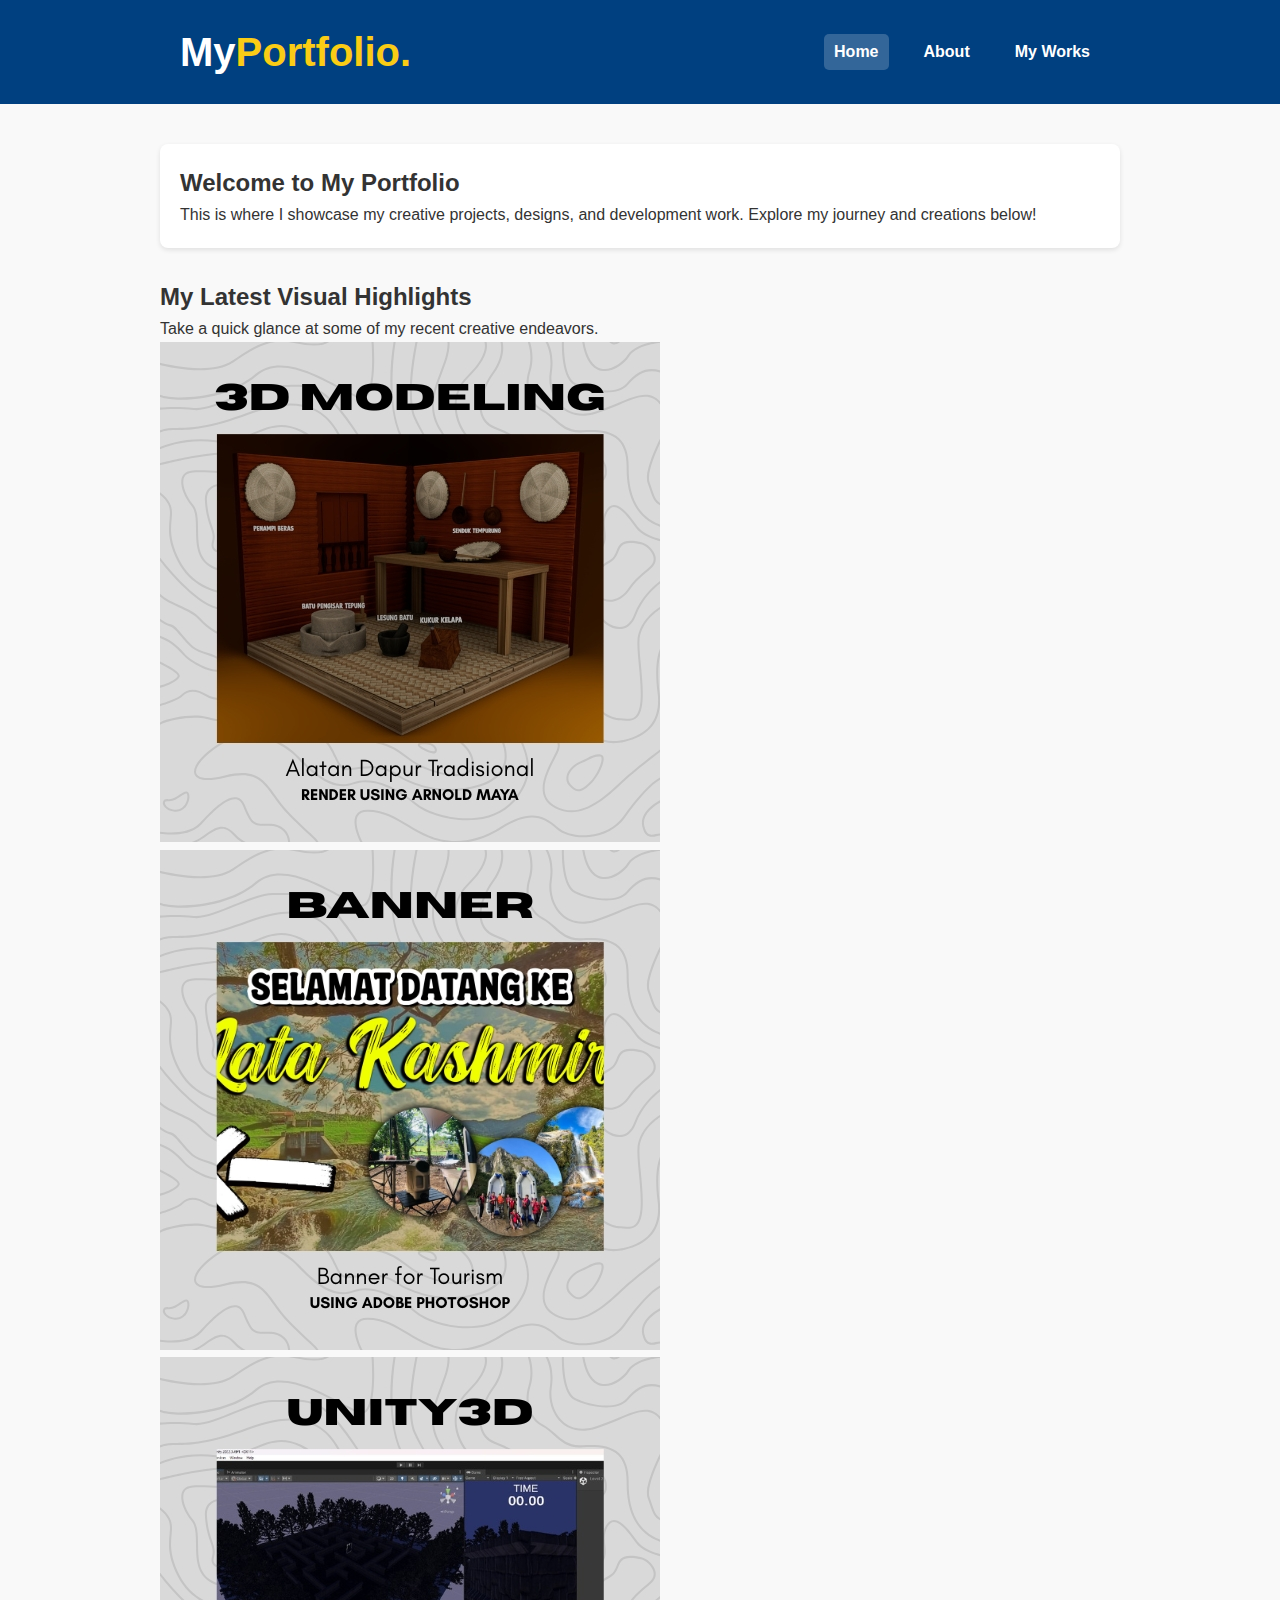
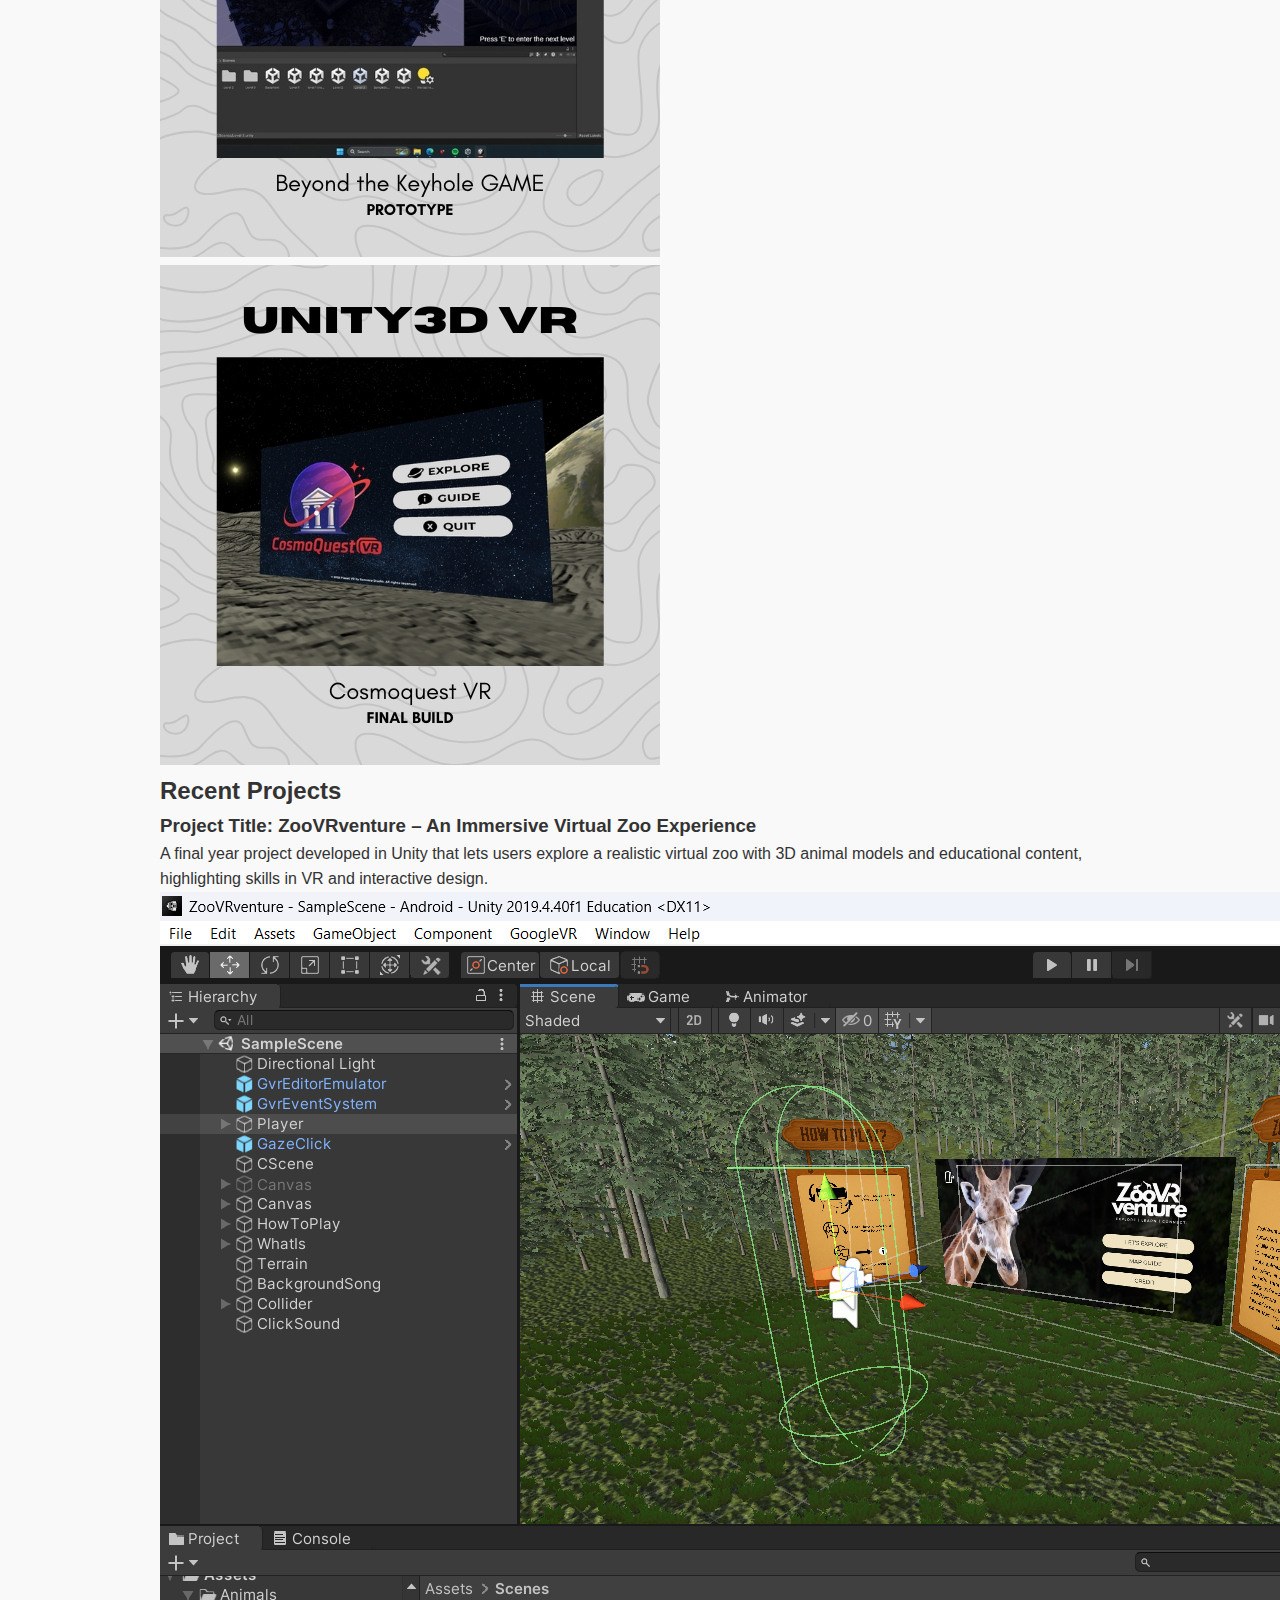
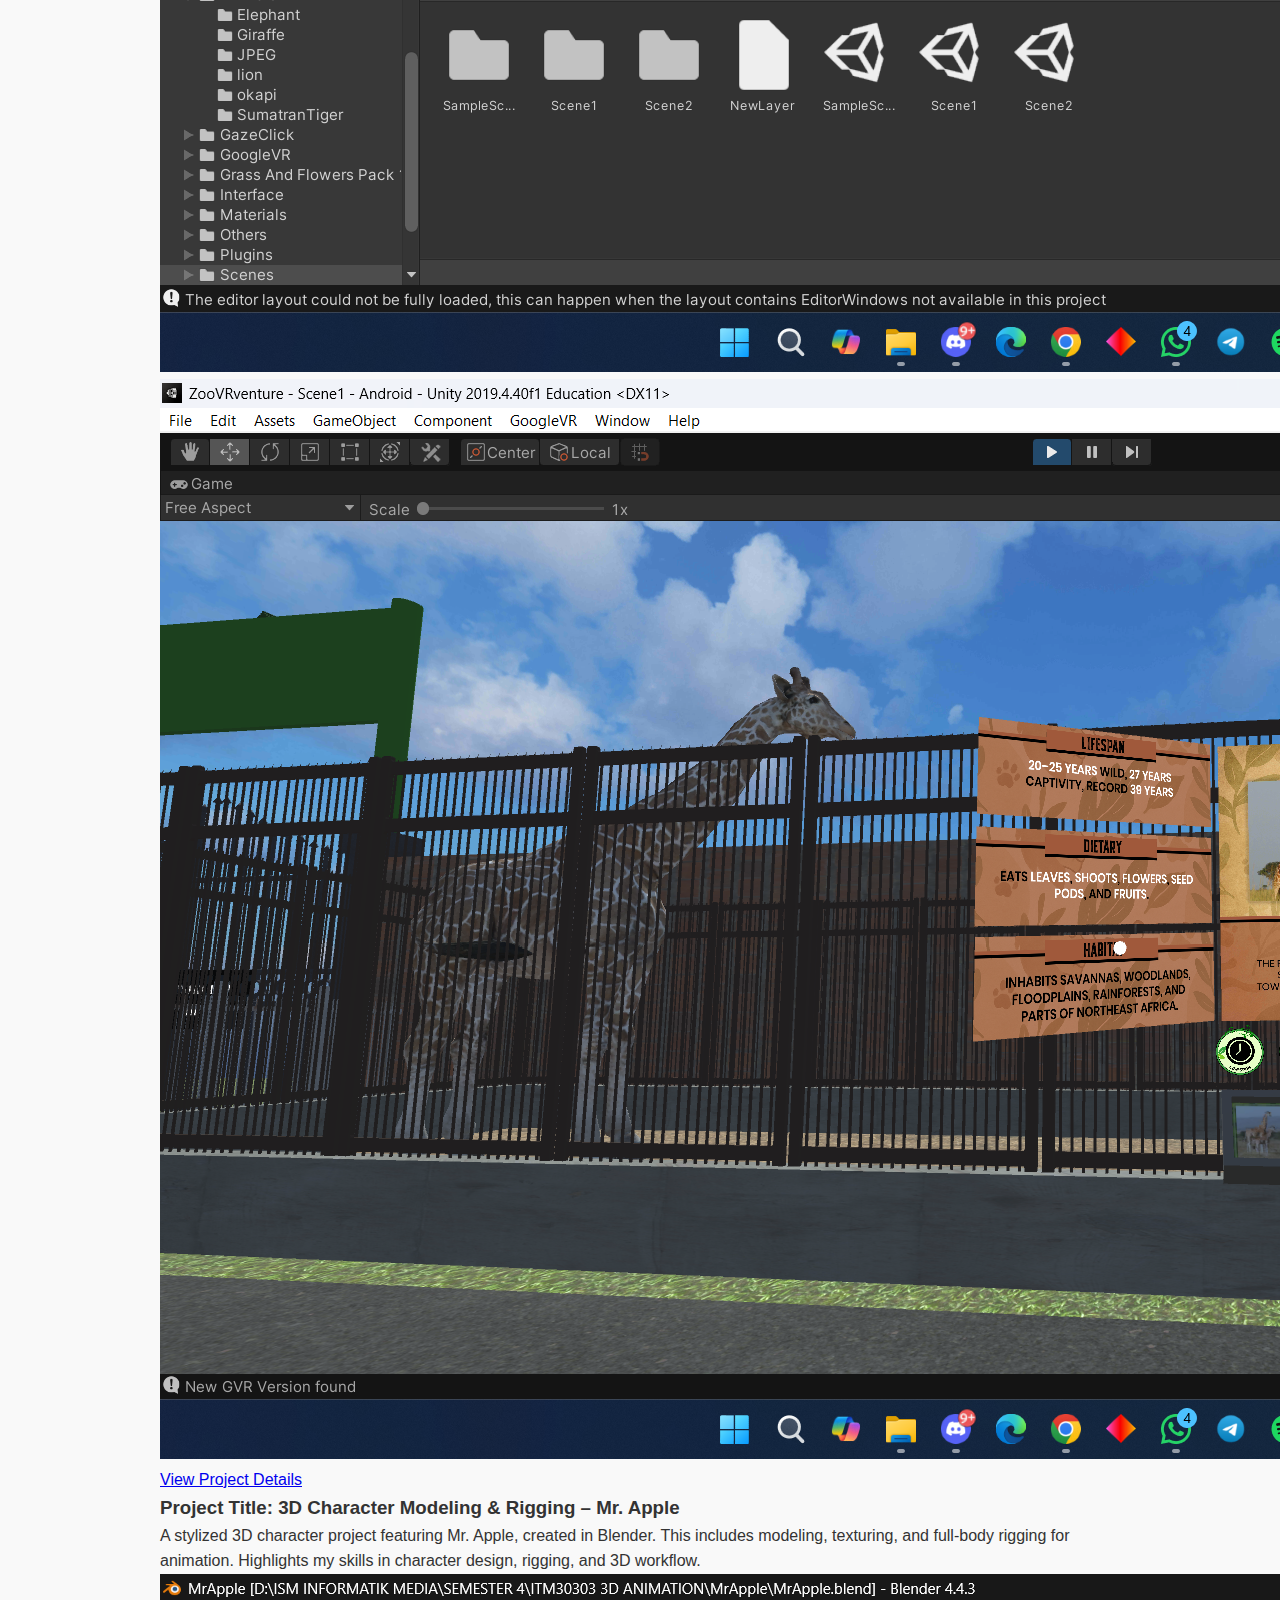
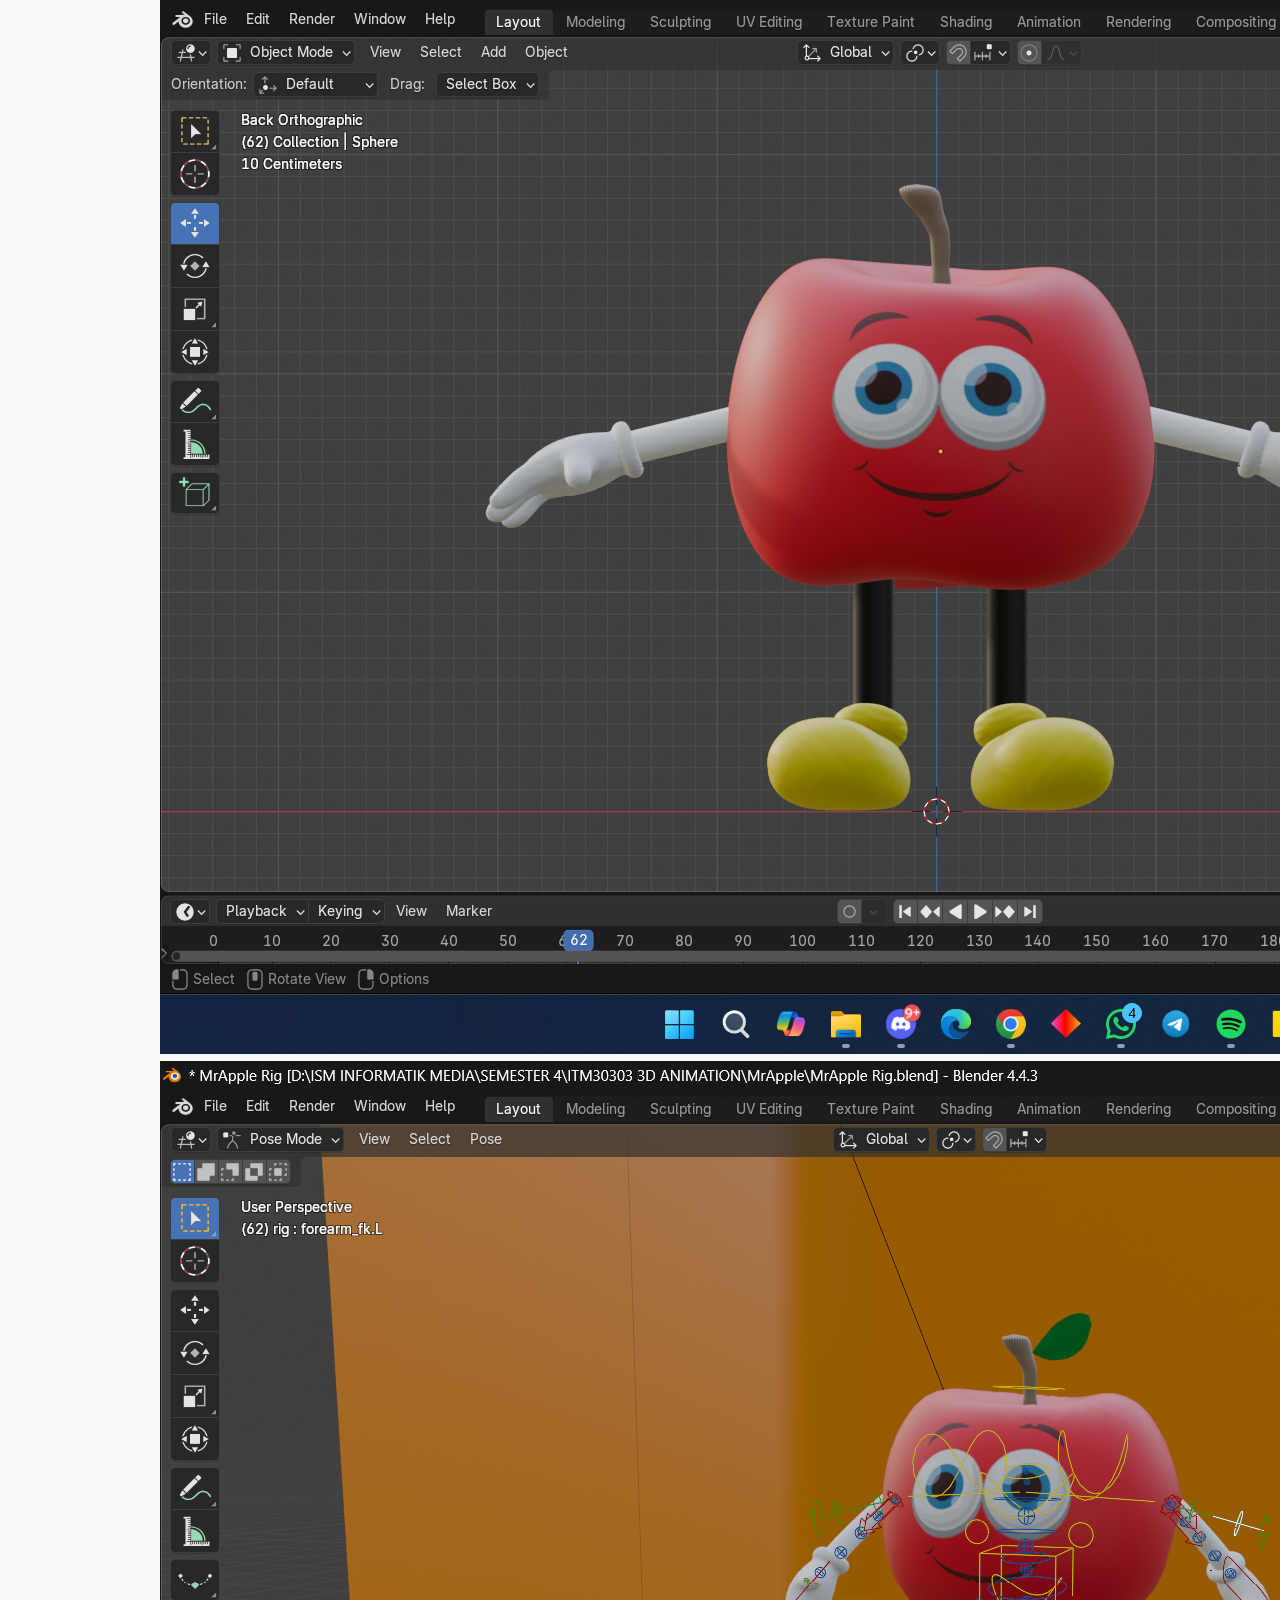
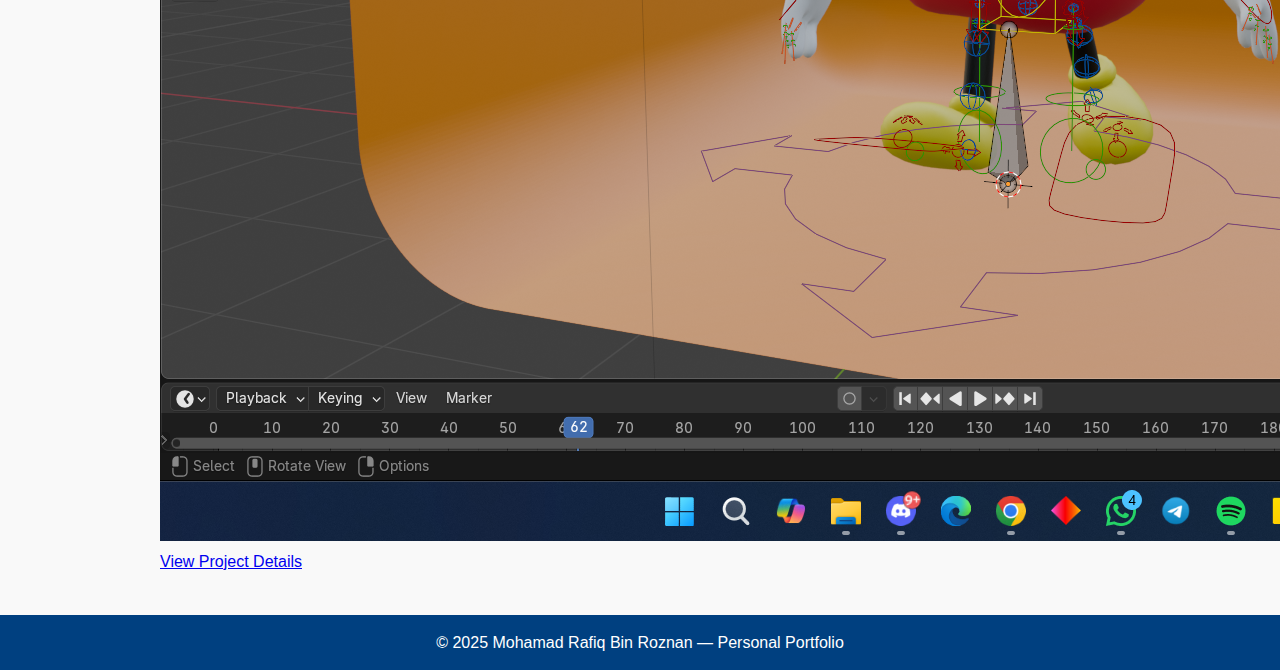
<file: index.html>
<!DOCTYPE html>
<html lang="en">
<head>
    <meta charset="UTF-8" />
    <meta name="viewport" content="width=device-width, initial-scale=1.0" />
    <title>My Portfolio</title>
    <link rel="stylesheet" href="style.css" />
</head>
<body>

    <header>
        <div class="container">
            <h1 class="logo">My<span style="color: #facc15;">Portfolio.</span></h1>
            <nav>
                <ul class="nav-links">
                    <li><a href="index.html" class="active">Home</a></li>
                    <li><a href="about.html">About</a></li>
                    <li><a href="my_works.html">My Works</a></li>
                </ul>
            </nav>
        </div>
    </header>

    <main class="container">
        <section class="intro">
            <h2>Welcome to My Portfolio</h2>
            <p>This is where I showcase my creative projects, designs, and development work. Explore my journey and creations below!</p>
        </section>

        <section class="highlight-images-section">
            <h2>My Latest Visual Highlights</h2>
            <p class="section-description">Take a quick glance at some of my recent creative endeavors.</p>
            <div class="highlight-image-grid">
                <div class="highlight-image-item">
                    <img src="images/highlight-image-1.jpg" alt="Highlight Image 1">
                </div>
                <div class="highlight-image-item">
                    <img src="images/highlight-image-2.jpg" alt="Highlight Image 2">
                </div>
                <div class="highlight-image-item">
                    <img src="images/highlight-image-3.jpg" alt="Highlight Image 3">
                </div>
                <div class="highlight-image-item">
                    <img src="images/highlight-image-4.jpg" alt="Highlight Image 4">
                </div>
            </div>
        </section>
        <section class="portfolio-preview">
            <h2>Recent Projects</h2>
            
            <div class="project-item">
                <h3>Project Title: ZooVRventure – An Immersive Virtual Zoo Experience</h3>
                <p class="project-description">
                    A final year project developed in Unity that lets users explore a realistic virtual zoo with 3D animal models and educational content, highlighting skills in VR and interactive design.
                </p>
                <div class="project-images">
                    <img src="images/project1-img1.png" alt="Project 1 Screenshot 1">
                    <img src="images/project1-img2.png" alt="Project 1 Screenshot 2">
                </div>
                <a href="my_works.html" class="project-link btn-blue">View Project Details</a>
            </div>

            <div class="project-item">
                <h3>Project Title: 3D Character Modeling & Rigging – Mr. Apple</h3>
                <p class="project-description">
                    A stylized 3D character project featuring Mr. Apple, created in Blender. This includes modeling, texturing, and full-body rigging for animation. Highlights my skills in character design, rigging, and 3D workflow.
                <div class="project-images">
                    <img src="images/project2-img1.png" alt="Project 2 Design 1">
                    <img src="images/project2-img2.png" alt="Project 2 Design 2">
                </div>
                <a href="my_works.html" class="project-link btn-blue">View Project Details</a>
            </div>

        </section>
    </main>

    <footer>
        <p>© 2025 Mohamad Rafiq Bin Roznan — Personal Portfolio</p>
    </footer>

</body>
</html>
</file>
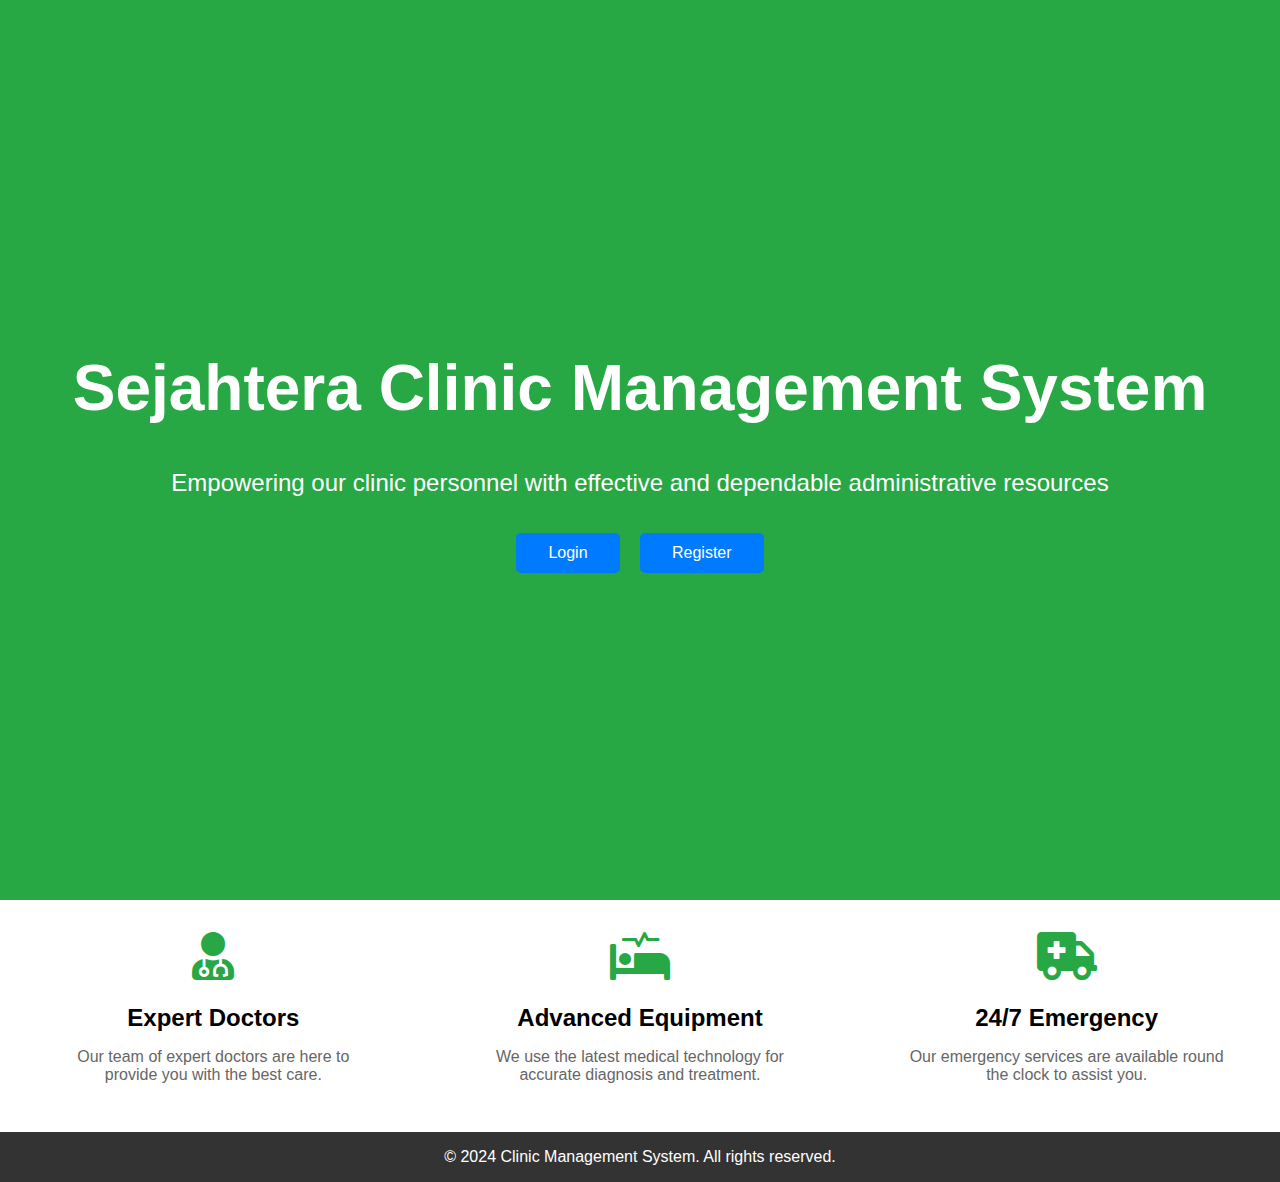
<file: clerk menu/index.html>
<!DOCTYPE html>
<html lang="en">
    <head>
        <meta charset="UTF-8">
        <meta name="viewport" content="width=device-width, initial-scale=1.0">
        <title>Sejahtera Clinic Management System</title>
        <link rel="stylesheet" href="https://cdnjs.cloudflare.com/ajax/libs/font-awesome/5.15.3/css/all.min.css">
        <style>
            body, html {
                margin: 0;
                padding: 0;
                width: 100%;
                height: 100%;
                font-family: 'Arial', sans-serif;
                background-color: #e9f7ef; /* Light green background */
            }
            .hero {
                height: 100vh;
                background: #28a745; /* Green background */
                display: flex;
                flex-direction: column;
                align-items: center;
                justify-content: center;
                text-align: center;
                color: #fff;
            }
            .hero h1 {
                font-size: 4em;
                margin: 0.5em 0;
            }
            .hero p {
                font-size: 1.5em;
                margin: 0.5em 0;
            }
            .hero .buttons {
                margin-top: 1em;
            }
            .hero button {
                padding: 0.7em 2em;
                font-size: 1em;
                border: none;
                border-radius: 5px;
                background-color: #007bff;
                color: #fff;
                cursor: pointer;
                transition: background-color 0.3s ease;
                margin: 0.5em;
            }
            .hero button:hover {
                background-color: #0056b3;
            }
            .features {
                display: flex;
                justify-content: space-around;
                padding: 2em 0;
                background-color: #fff;
            }
            .feature {
                text-align: center;
                width: 25%;
            }
            .feature i {
                font-size: 3em;
                color: #28a745; /* Green icons */
            }
            .feature h3 {
                margin: 1em 0 0.5em;
                font-size: 1.5em;
            }
            .feature p {
                color: #666;
            }
            .contact {
                padding: 2em;
                text-align: center;
                background-color: #28a745; /* Green background */
                color: #fff;
            }
            .contact h2 {
                margin-bottom: 0.5em;
            }
            .contact p {
                margin: 0.5em 0;
            }
            .contact form {
                margin-top: 1em;
            }
            .contact input[type="text"], .contact input[type="email"], .contact textarea {
                width: 100%;
                padding: 0.7em;
                margin: 0.5em 0;
                border: none;
                border-radius: 5px;
            }
            .contact input[type="submit"] {
                padding: 0.7em 2em;
                font-size: 1em;
                border: none;
                border-radius: 5px;
                background-color: #0056b3;
                color: #fff;
                cursor: pointer;
                transition: background-color 0.3s ease;
            }
            .contact input[type="submit"]:hover {
                background-color: #003f7f;
            }
            footer {
                text-align: center;
                padding: 1em 0;
                background-color: #333;
                color: #fff;
            }
            footer p {
                margin: 0;
            }
        </style>
    </head>
    <body>

        <div class="hero">
            <h1>Sejahtera Clinic Management System</h1>
            <p>Empowering our clinic personnel with effective and dependable administrative resources</p>

            <div class="buttons">
                <button onclick="document.location.href = 'login.html'">Login</button>
                <button onclick="document.location.href = 'register.jsp'">Register</button>
            </div>
        </div>

        <div class="features">
            <div class="feature">
                <i class="fas fa-user-md"></i>
                <h3>Expert Doctors</h3>
                <p>Our team of expert doctors are here to provide you with the best care.</p>
            </div>
            <div class="feature">
                <i class="fas fa-procedures"></i>
                <h3>Advanced Equipment</h3>
                <p>We use the latest medical technology for accurate diagnosis and treatment.</p>
            </div>
            <div class="feature">
                <i class="fas fa-ambulance"></i>
                <h3>24/7 Emergency</h3>
                <p>Our emergency services are available round the clock to assist you.</p>
            </div>
        </div>




        <footer>
            <p>&copy; 2024 Clinic Management System. All rights reserved.</p>
        </footer>

    </body>
</html>
</file>
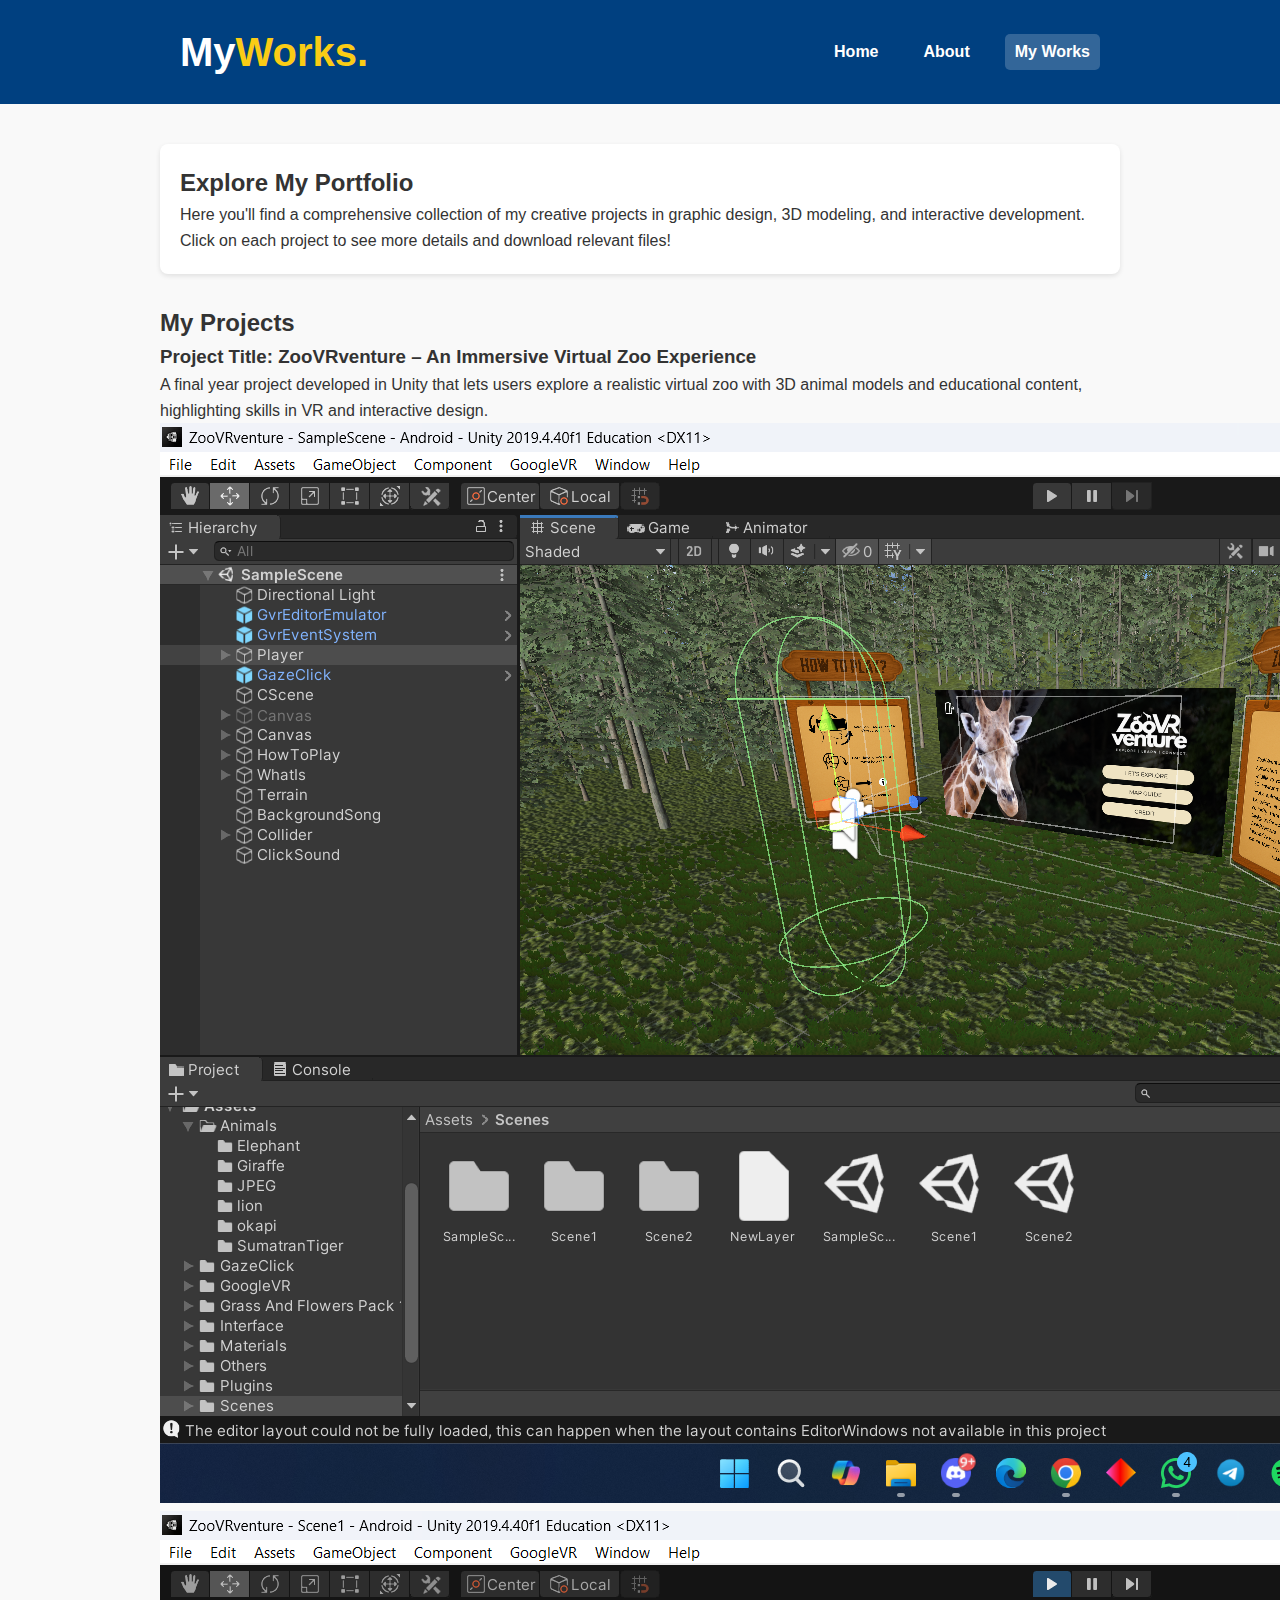
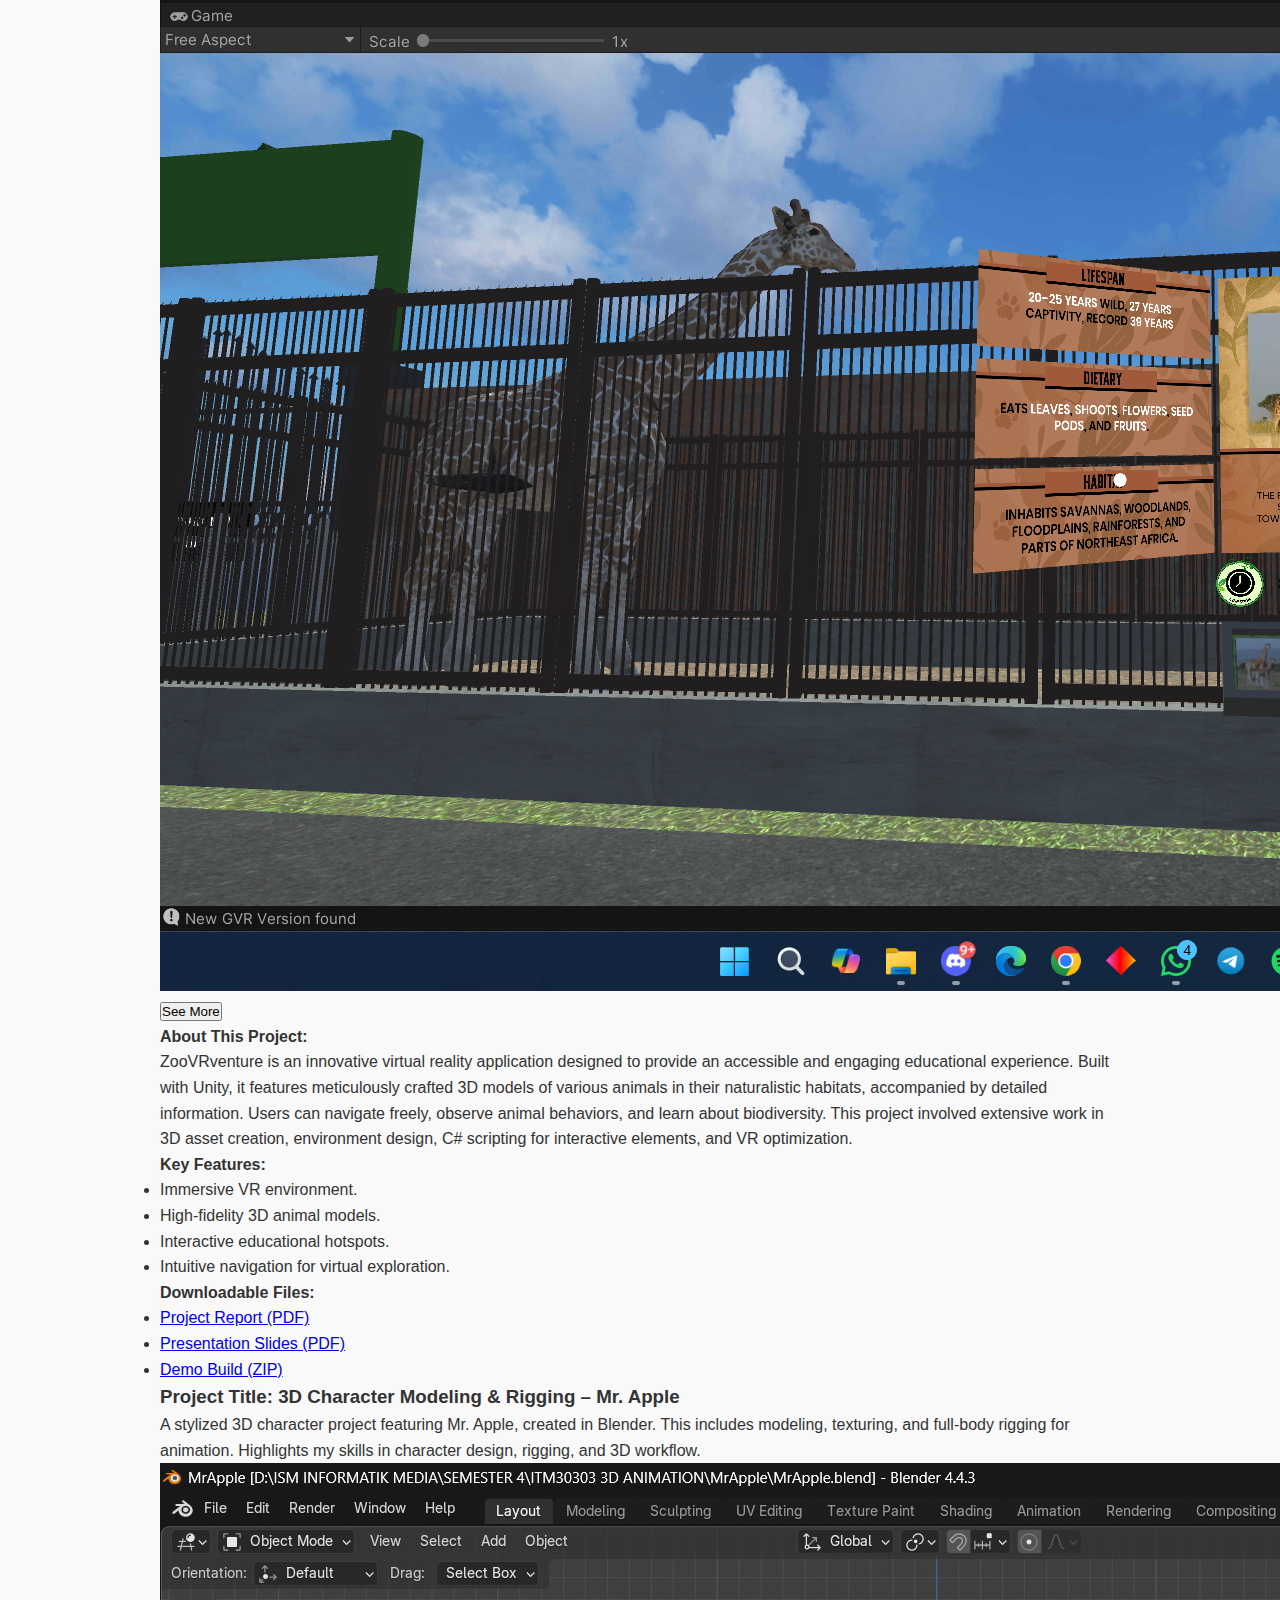
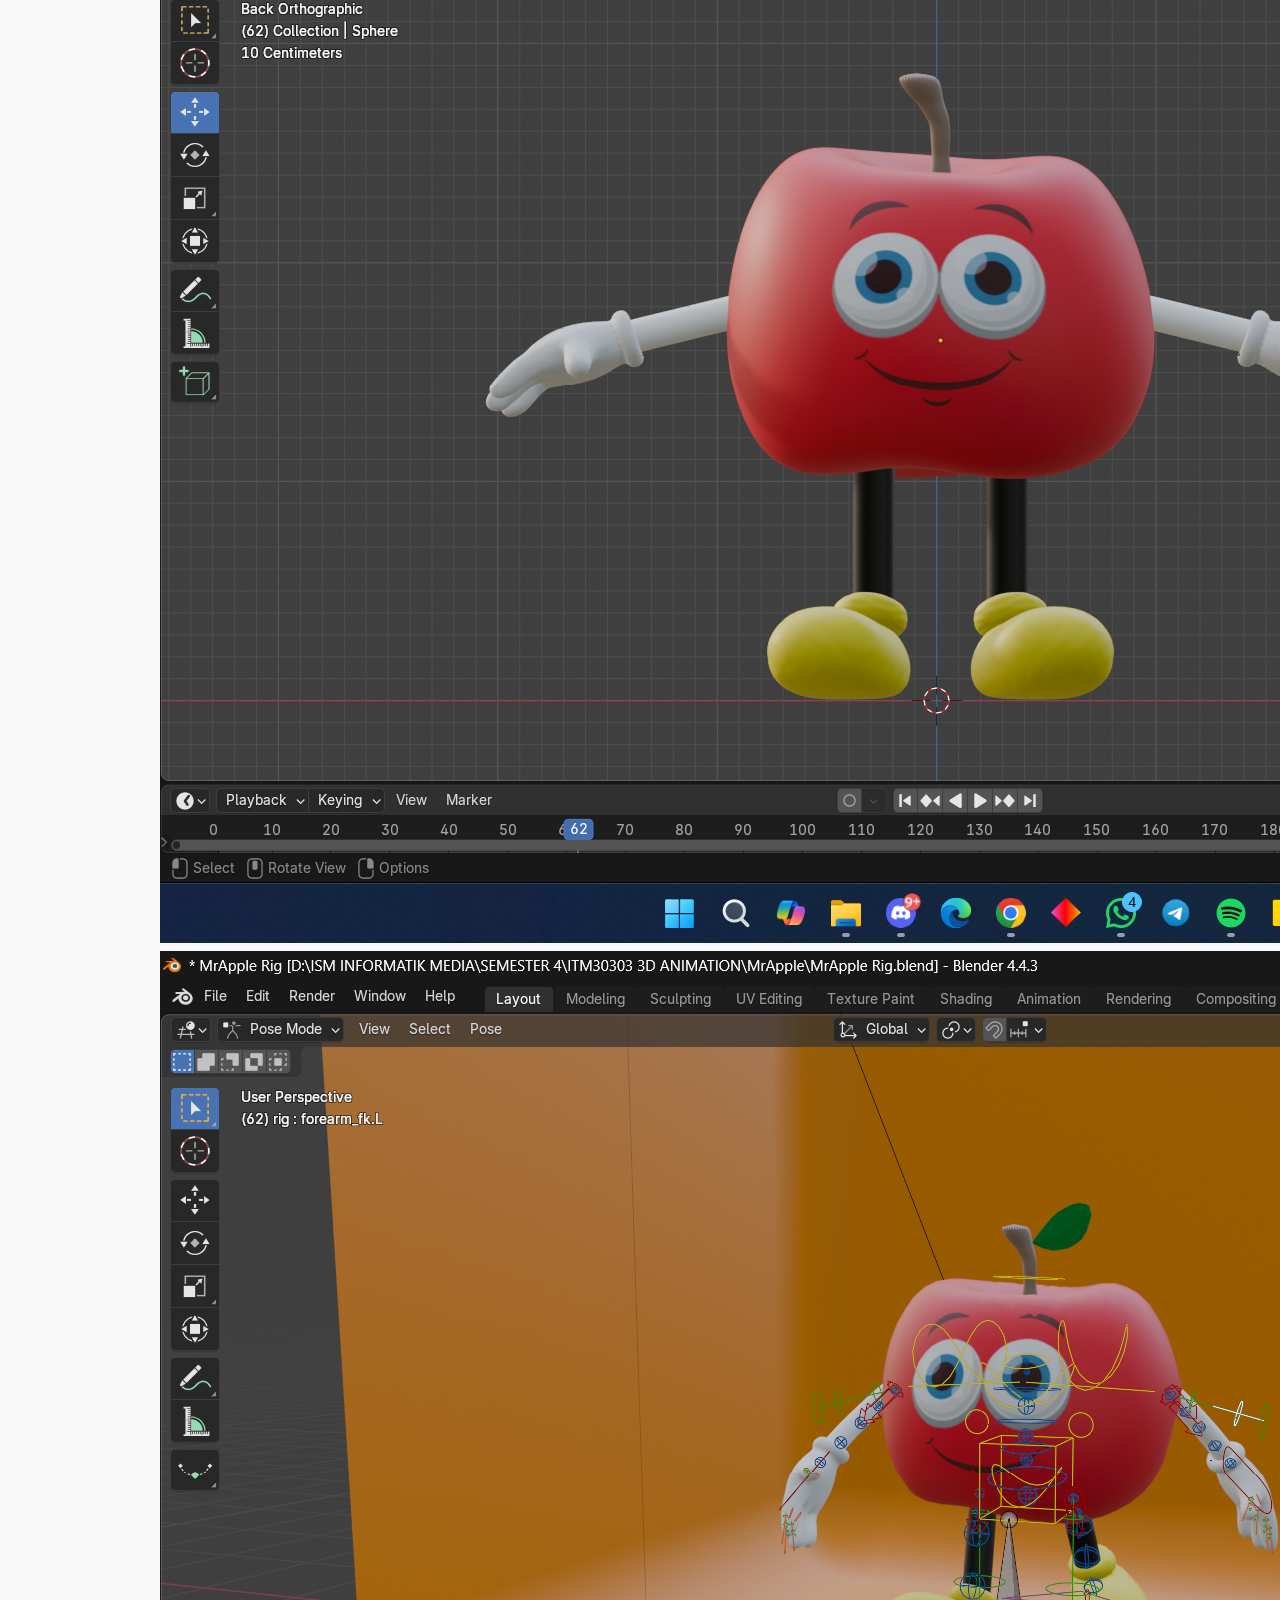
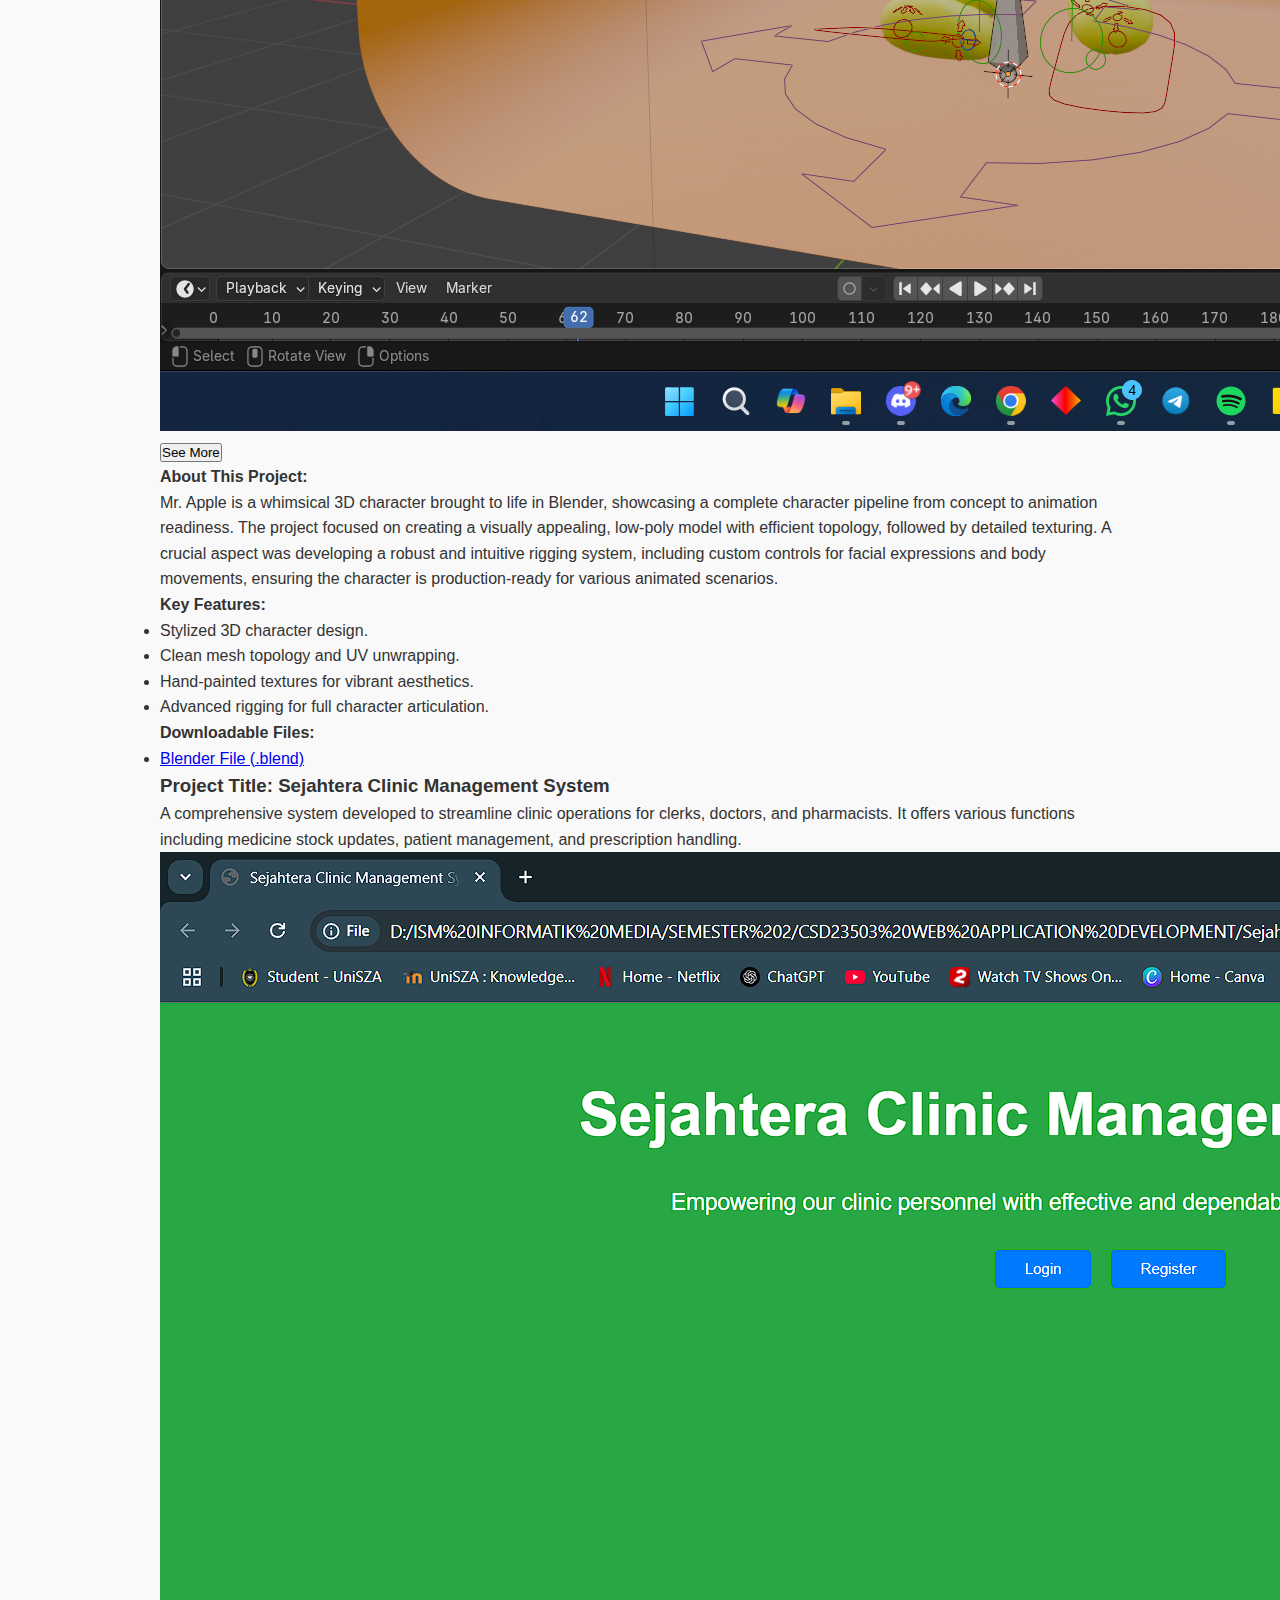
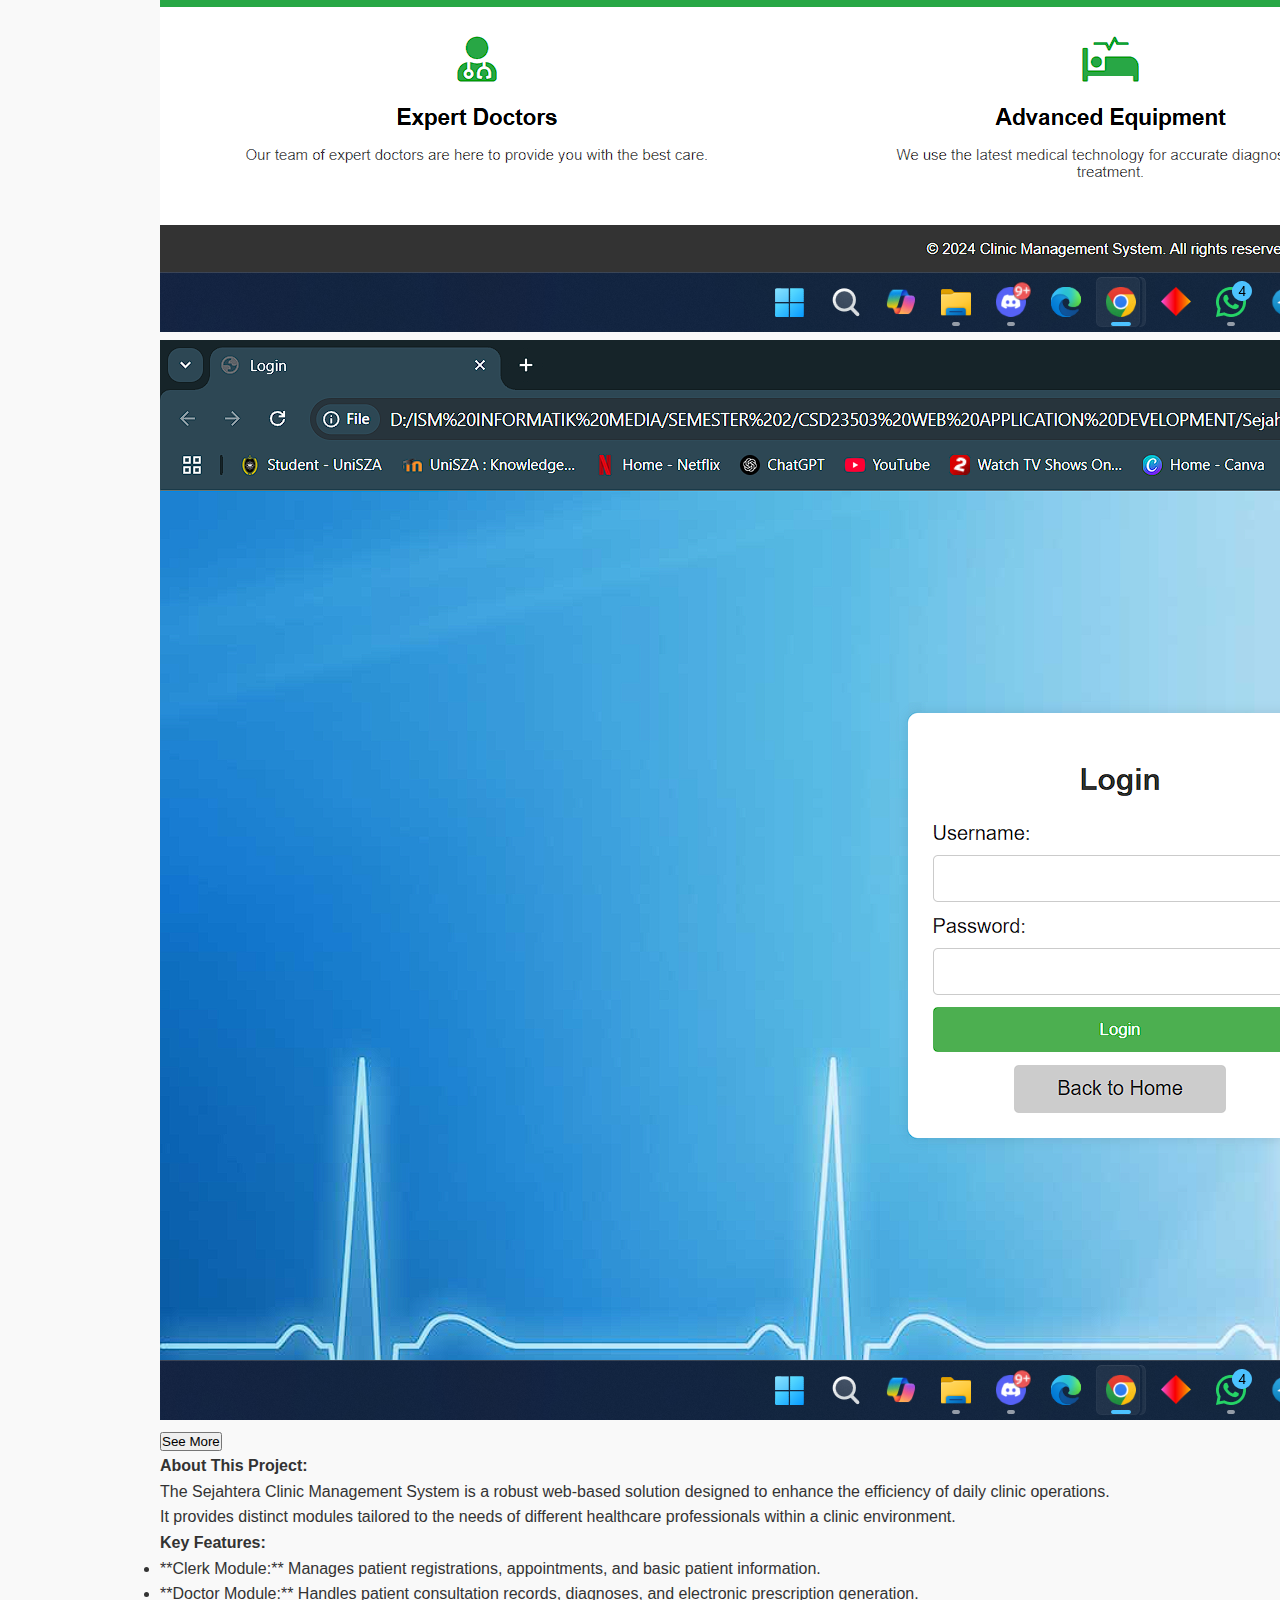
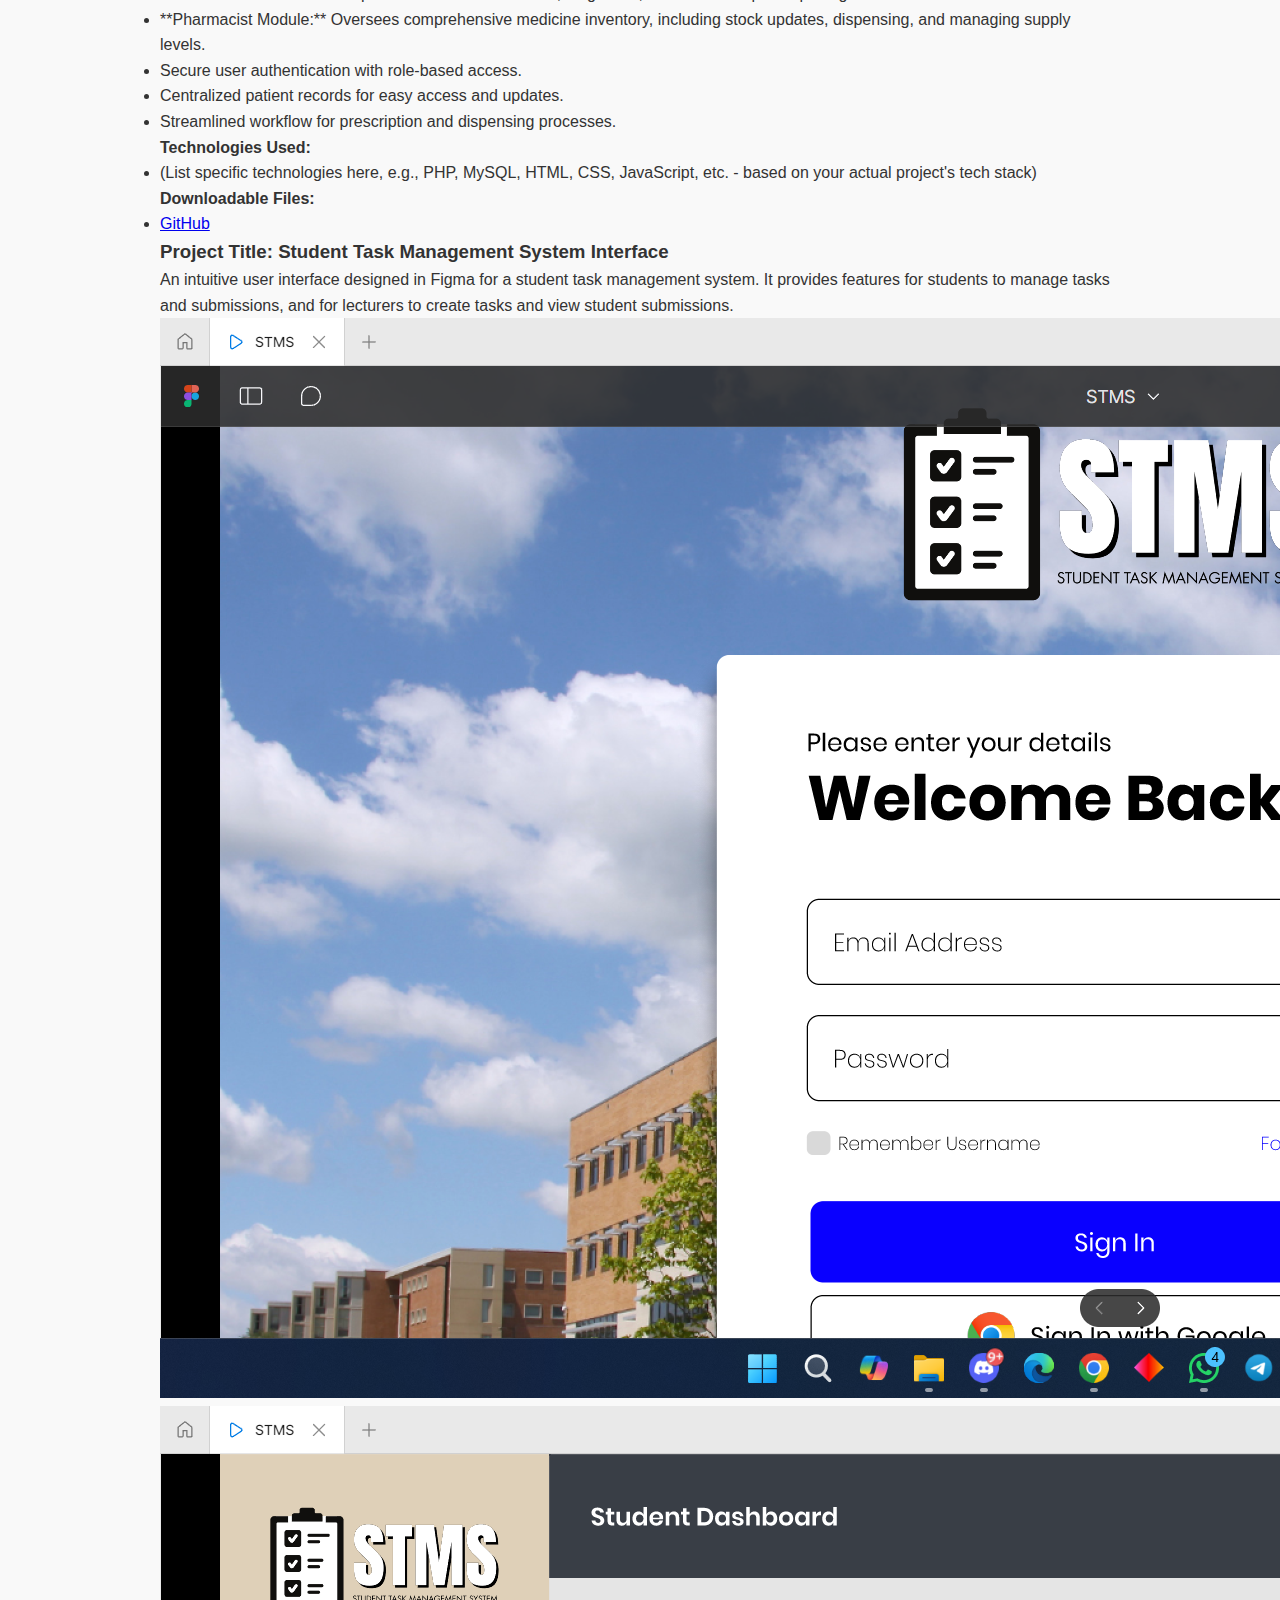
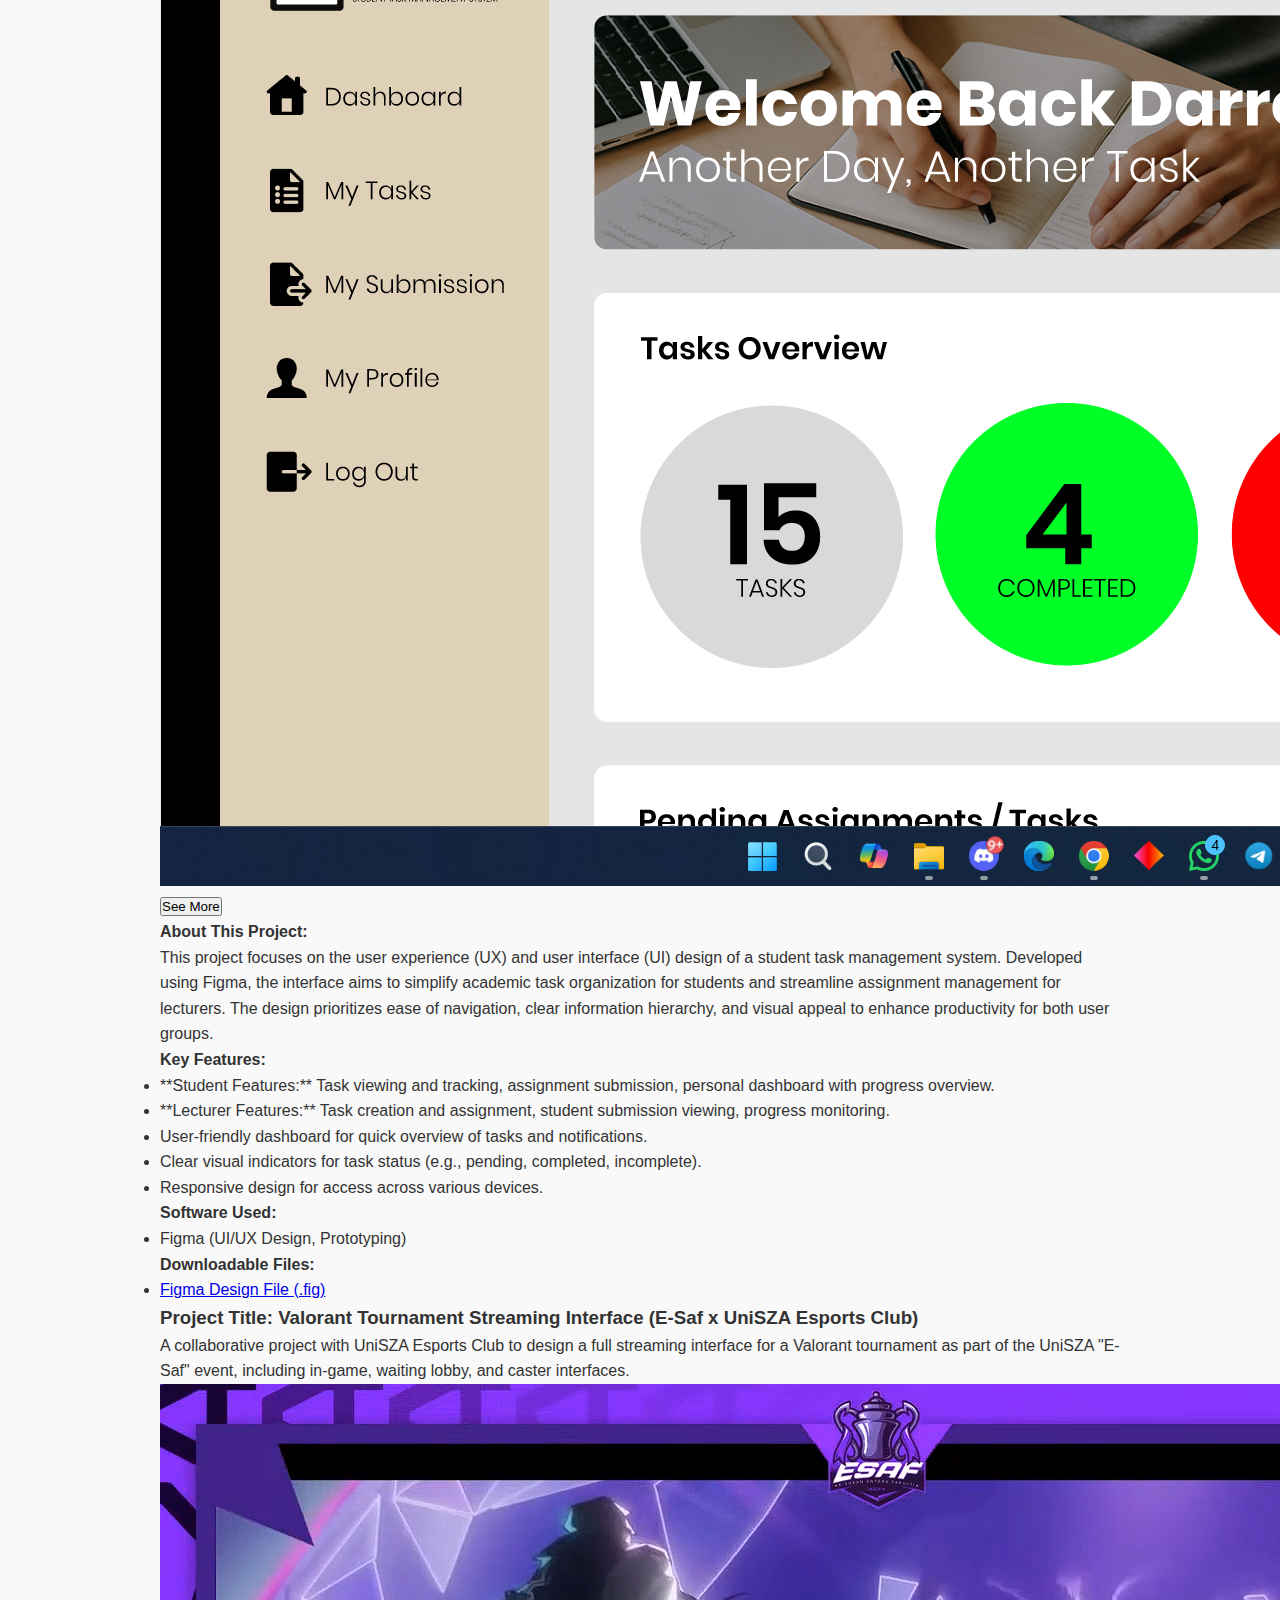
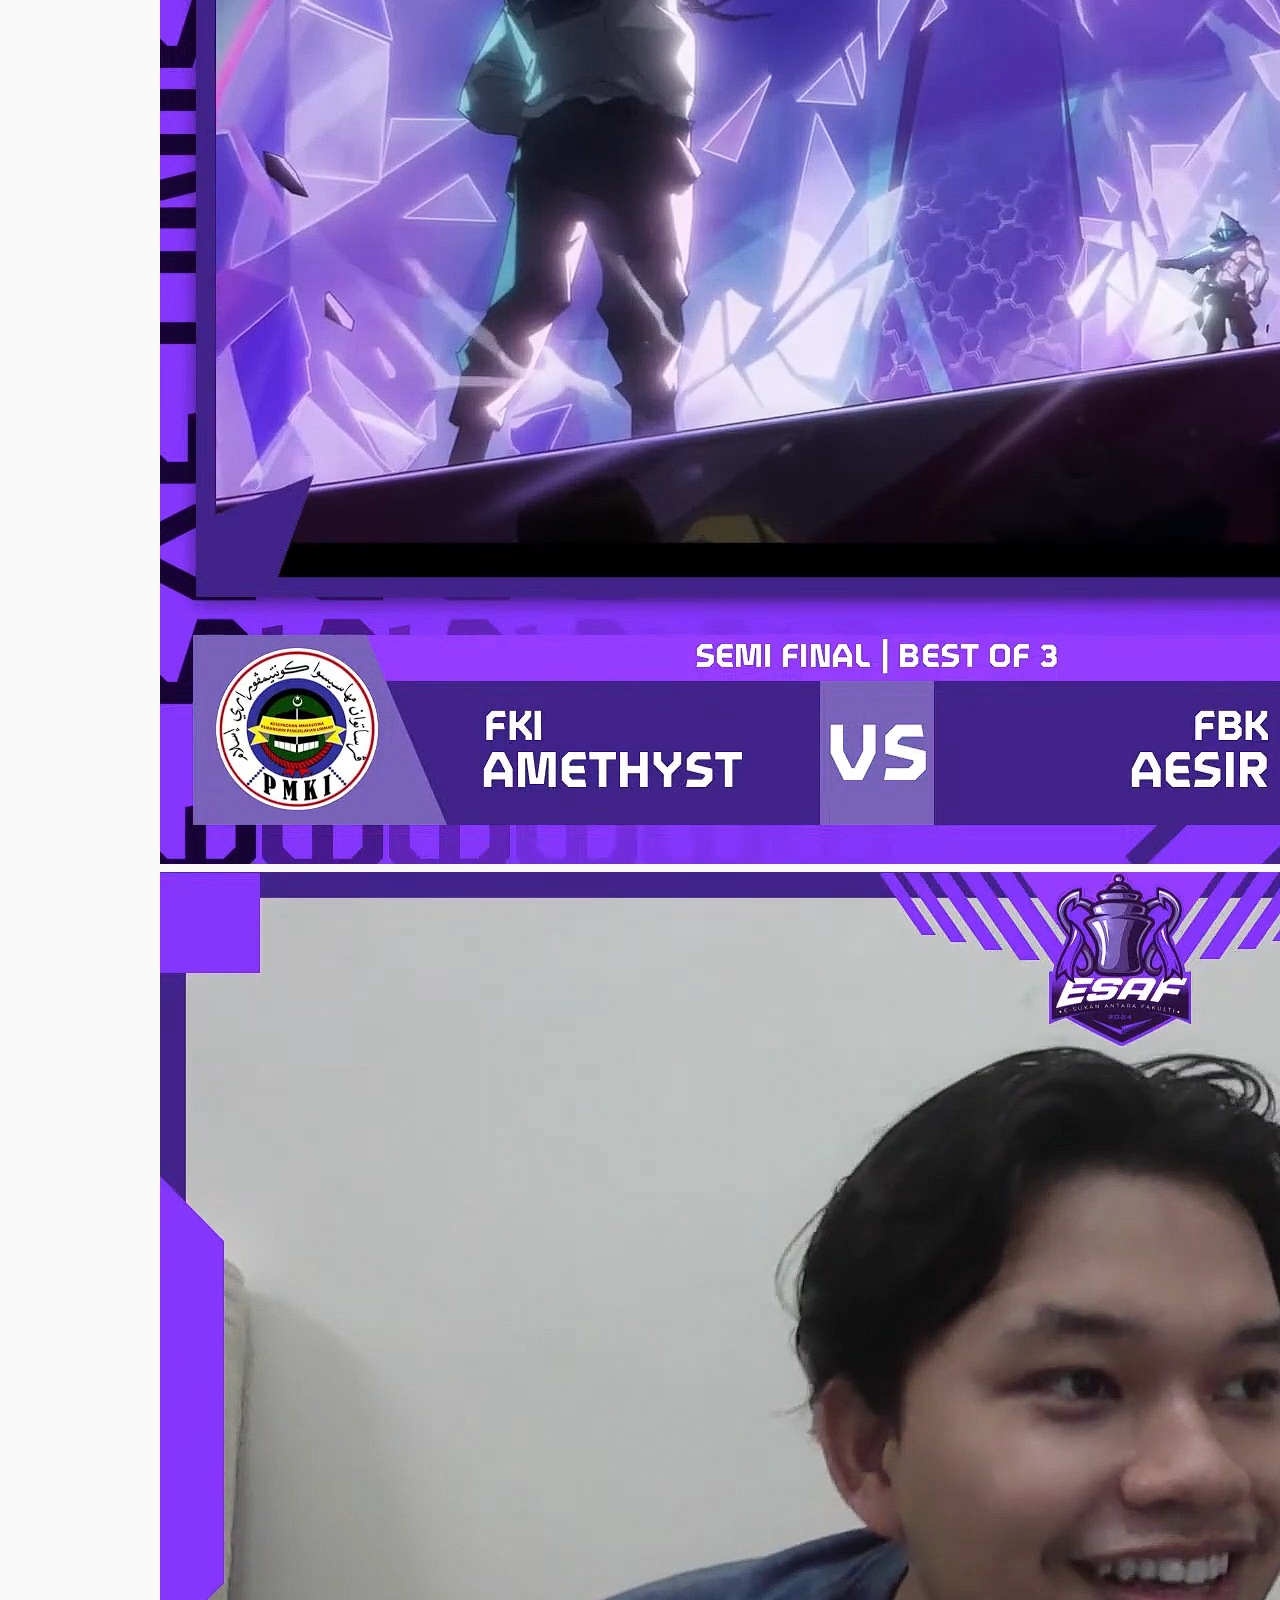
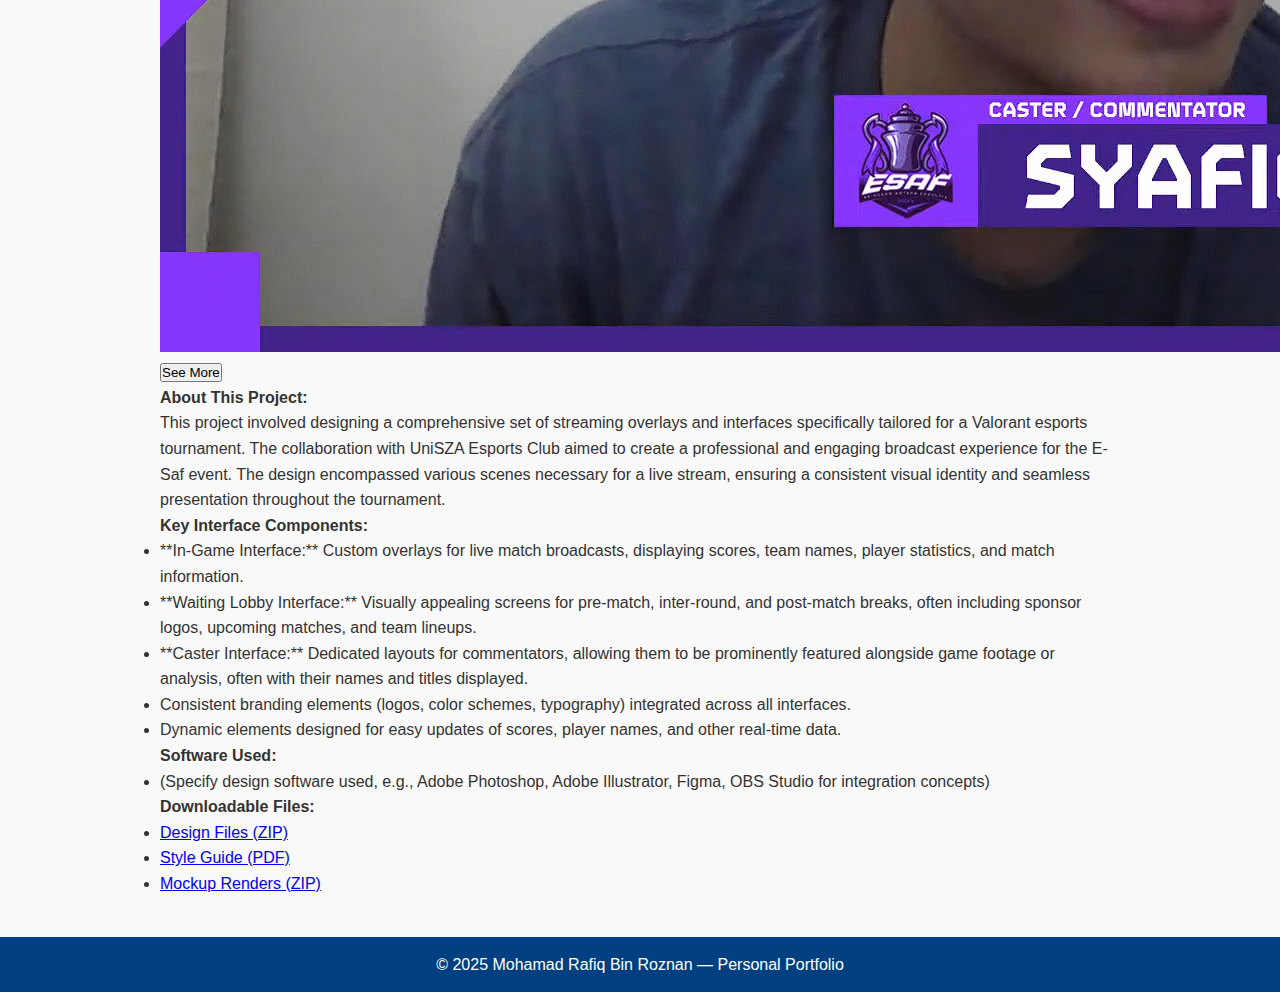
<file: my_works.html>
<!DOCTYPE html>
<html lang="en">
<head>
    <meta charset="UTF-8" />
    <meta name="viewport" content="width=device-width, initial-scale=1.0" />
    <title>My Works</title>
    <link rel="stylesheet" href="style.css" />
</head>
<body>

    <header>
        <div class="container">
            <h1 class="logo">My<span style="color: #facc15;">Works.</span></h1>
            <nav>
                <ul class="nav-links">
                    <li><a href="index.html">Home</a></li>
                    <li><a href="about.html">About</a></li>
                    <li><a href="my_works.html" class="active">My Works</a></li>
                </ul>
            </nav>
        </div>
    </header>

    <main class="container">
        <section class="intro">
            <h2>Explore My Portfolio</h2>
            <p>Here you'll find a comprehensive collection of my creative projects in graphic design, 3D modeling, and interactive development. Click on each project to see more details and download relevant files!</p>
        </section>

        <section class="portfolio-preview">
            <h2>My Projects</h2>

            <div class="project-item">
                <h3>Project Title: ZooVRventure – An Immersive Virtual Zoo Experience</h3>
                <p class="project-description">
                    A final year project developed in Unity that lets users explore a realistic virtual zoo with 3D animal models and educational content, highlighting skills in VR and interactive design.
                </p>
                <div class="project-images">
                    <img src="images/project1-img1.png" alt="ZooVRventure Screenshot 1">
                    <img src="images/project1-img2.png" alt="ZooVRventure Screenshot 2">
                </div>
                <button class="project-toggle-btn">See More</button>
                <div class="project-details hidden">
                    <h4>About This Project:</h4>
                    <p>ZooVRventure is an innovative virtual reality application designed to provide an accessible and engaging educational experience. Built with Unity, it features meticulously crafted 3D models of various animals in their naturalistic habitats, accompanied by detailed information. Users can navigate freely, observe animal behaviors, and learn about biodiversity. This project involved extensive work in 3D asset creation, environment design, C# scripting for interactive elements, and VR optimization.</p>
                    <h4>Key Features:</h4>
                    <ul>
                        <li>Immersive VR environment.</li>
                        <li>High-fidelity 3D animal models.</li>
                        <li>Interactive educational hotspots.</li>
                        <li>Intuitive navigation for virtual exploration.</li>
                    </ul>
                    <h4>Downloadable Files:</h4>
                    <ul class="download-list">
                        <li><a href="https://github.com/MRafiq0220/Personal-Portfolio/blob/Portfolio/ZooVRventure_Report.pdf" target="_blank">Project Report (PDF)</a></li>
                        <li><a href="https://github.com/MRafiq0220/Personal-Portfolio/blob/Portfolio/ZooVRventure_Presentation.pdf" target="_blank">Presentation Slides (PDF)</a></li>
                        <li><a href="https://drive.google.com/file/d/1jI9aZzAmT1CGEpFeffYY0jifK_UDIgAZ/view?usp=drive_link" target="_blank">Demo Build (ZIP)</a></li>
                    </ul>
                </div>
            </div>

            <div class="project-item">
                <h3>Project Title: 3D Character Modeling & Rigging – Mr. Apple</h3>
                <p class="project-description">
                    A stylized 3D character project featuring Mr. Apple, created in Blender. This includes modeling, texturing, and full-body rigging for animation. Highlights my skills in character design, rigging, and 3D workflow.
                </p>
                <div class="project-images">
                    <img src="images/project2-img1.png" alt="Mr. Apple Model 1">
                    <img src="images/project2-img2.png" alt="Mr. Apple Model 2">
                </div>
                <button class="project-toggle-btn">See More</button>
                <div class="project-details hidden">
                    <h4>About This Project:</h4>
                    <p>Mr. Apple is a whimsical 3D character brought to life in Blender, showcasing a complete character pipeline from concept to animation readiness. The project focused on creating a visually appealing, low-poly model with efficient topology, followed by detailed texturing. A crucial aspect was developing a robust and intuitive rigging system, including custom controls for facial expressions and body movements, ensuring the character is production-ready for various animated scenarios.</p>
                    <h4>Key Features:</h4>
                    <ul>
                        <li>Stylized 3D character design.</li>
                        <li>Clean mesh topology and UV unwrapping.</li>
                        <li>Hand-painted textures for vibrant aesthetics.</li>
                        <li>Advanced rigging for full character articulation.</li>
                    </ul>
                    <h4>Downloadable Files:</h4>
                    <ul class="download-list">
                        <li><a href="https://drive.google.com/file/d/18wLdNRtjlTXUnWsxz-rQk97GdEGlGq1e/view?usp=drive_link" target="_blank">Blender File (.blend)</a></li>
                    </ul>
                </div>
            </div>

            <div class="project-item">
                <h3>Project Title: Sejahtera Clinic Management System</h3>
                <p class="project-description">
                    A comprehensive system developed to streamline clinic operations for clerks, doctors, and pharmacists. It offers various functions including medicine stock updates, patient management, and prescription handling.
                </p>
                <div class="project-images">
                    <img src="images/image_fd4dae.png" alt="Sejahtera Clinic Management System Homepage">
                    <img src="images/project_clinic_login.png" alt="Sejahtera Clinic Management System Login Page">
                </div>
                <button class="project-toggle-btn">See More</button>
                <div class="project-details hidden">
                    <h4>About This Project:</h4>
                    <p>The Sejahtera Clinic Management System is a robust web-based solution designed to enhance the efficiency of daily clinic operations. It provides distinct modules tailored to the needs of different healthcare professionals within a clinic environment.</p>
                    <h4>Key Features:</h4>
                    <ul>
                        <li>**Clerk Module:** Manages patient registrations, appointments, and basic patient information.</li>
                        <li>**Doctor Module:** Handles patient consultation records, diagnoses, and electronic prescription generation.</li>
                        <li>**Pharmacist Module:** Oversees comprehensive medicine inventory, including stock updates, dispensing, and managing supply levels.</li>
                        <li>Secure user authentication with role-based access.</li>
                        <li>Centralized patient records for easy access and updates.</li>
                        <li>Streamlined workflow for prescription and dispensing processes.</li>
                    </ul>
                    <h4>Technologies Used:</h4>
                    <ul>
                        <li>(List specific technologies here, e.g., PHP, MySQL, HTML, CSS, JavaScript, etc. - based on your actual project's tech stack)</li>
                    </ul>
                    <h4>Downloadable Files:</h4>
                    <ul class="download-list">
                        <li><a href="https://github.com/MRafiq0220/Personal-Portfolio/tree/Sejahtera_ClinicManagementSystem" target="_blank">GitHub</a></li>
                    </ul>
                </div>
            </div>

            <div class="project-item">
                <h3>Project Title: Student Task Management System Interface</h3>
                <p class="project-description">
                    An intuitive user interface designed in Figma for a student task management system. It provides features for students to manage tasks and submissions, and for lecturers to create tasks and view student submissions.
                </p>
                <div class="project-images">
                    <img src="images/work3-thumb.png" alt="Student Task Management System Login">
                    <img src="images/work4-thumb.png" alt="Student Task Management System Dashboard">
                </div>
                <button class="project-toggle-btn">See More</button>
                <div class="project-details hidden">
                    <h4>About This Project:</h4>
                    <p>This project focuses on the user experience (UX) and user interface (UI) design of a student task management system. Developed using Figma, the interface aims to simplify academic task organization for students and streamline assignment management for lecturers. The design prioritizes ease of navigation, clear information hierarchy, and visual appeal to enhance productivity for both user groups.</p>
                    <h4>Key Features:</h4>
                    <ul>
                        <li>**Student Features:** Task viewing and tracking, assignment submission, personal dashboard with progress overview.</li>
                        <li>**Lecturer Features:** Task creation and assignment, student submission viewing, progress monitoring.</li>
                        <li>User-friendly dashboard for quick overview of tasks and notifications.</li>
                        <li>Clear visual indicators for task status (e.g., pending, completed, incomplete).</li>
                        <li>Responsive design for access across various devices.</li>
                    </ul>
                    <h4>Software Used:</h4>
                    <ul>
                        <li>Figma (UI/UX Design, Prototyping)</li>
                    </ul>
                    <h4>Downloadable Files:</h4>
                    <ul class="download-list">
                        <li><a href="https://www.figma.com/proto/o1Sn2SRgj3vwIs0jc7fc8H/STMS?page-id=0%3A1&node-id=1-3&starting-point-node-id=1%3A3&t=ZbHQNlJbKFeJJ3mQ-1" target="_blank">Figma Design File (.fig)</a></li>
                    </ul>
                </div>
            </div>

            <div class="project-item">
                <h3>Project Title: Valorant Tournament Streaming Interface (E-Saf x UniSZA Esports Club)</h3>
                <p class="project-description">
                    A collaborative project with UniSZA Esports Club to design a full streaming interface for a Valorant tournament as part of the UniSZA "E-Saf" event, including in-game, waiting lobby, and caster interfaces.
                </p>
                <div class="project-images">
                    <img src="images/work5-thumb.png" alt="Valorant In-Game Interface">
                    <img src="images/work6-thumb.png" alt="Valorant Caster Interface">
                </div>
                <button class="project-toggle-btn">See More</button>
                <div class="project-details hidden">
                    <h4>About This Project:</h4>
                    <p>This project involved designing a comprehensive set of streaming overlays and interfaces specifically tailored for a Valorant esports tournament. The collaboration with UniSZA Esports Club aimed to create a professional and engaging broadcast experience for the E-Saf event. The design encompassed various scenes necessary for a live stream, ensuring a consistent visual identity and seamless presentation throughout the tournament.</p>
                    <h4>Key Interface Components:</h4>
                    <ul>
                        <li>**In-Game Interface:** Custom overlays for live match broadcasts, displaying scores, team names, player statistics, and match information.</li>
                        <li>**Waiting Lobby Interface:** Visually appealing screens for pre-match, inter-round, and post-match breaks, often including sponsor logos, upcoming matches, and team lineups.</li>
                        <li>**Caster Interface:** Dedicated layouts for commentators, allowing them to be prominently featured alongside game footage or analysis, often with their names and titles displayed.</li>
                        <li>Consistent branding elements (logos, color schemes, typography) integrated across all interfaces.</li>
                        <li>Dynamic elements designed for easy updates of scores, player names, and other real-time data.</li>
                    </ul>
                    <h4>Software Used:</h4>
                    <ul>
                        <li>(Specify design software used, e.g., Adobe Photoshop, Adobe Illustrator, Figma, OBS Studio for integration concepts)</li>
                    </ul>
                    <h4>Downloadable Files:</h4>
                    <ul class="download-list">
                        <li><a href="downloads/ValorantStream_DesignFiles.zip" target="_blank">Design Files (ZIP)</a></li>
                        <li><a href="downloads/ValorantStream_StyleGuide.pdf" target="_blank">Style Guide (PDF)</a></li>
                        <li><a href="downloads/ValorantStream_Mockups.zip" target="_blank">Mockup Renders (ZIP)</a></li>
                    </ul>
                </div>
            </div>

        </section>
    </main>

    <footer>
        <p>© 2025 Mohamad Rafiq Bin Roznan — Personal Portfolio</p>
    </footer>

    <script>
        document.addEventListener('DOMContentLoaded', function() {
            const toggleButtons = document.querySelectorAll('.project-toggle-btn');

            toggleButtons.forEach(button => {
                button.addEventListener('click', function() {
                    const projectDetails = this.nextElementSibling; // The .project-details div
                    if (projectDetails.classList.contains('hidden')) {
                        projectDetails.classList.remove('hidden');
                        this.textContent = 'See Less';
                    } else {
                        projectDetails.classList.add('hidden');
                        this.textContent = 'See More';
                    }
                });
            });
        });
    </script>

</body>
</html>
</file>
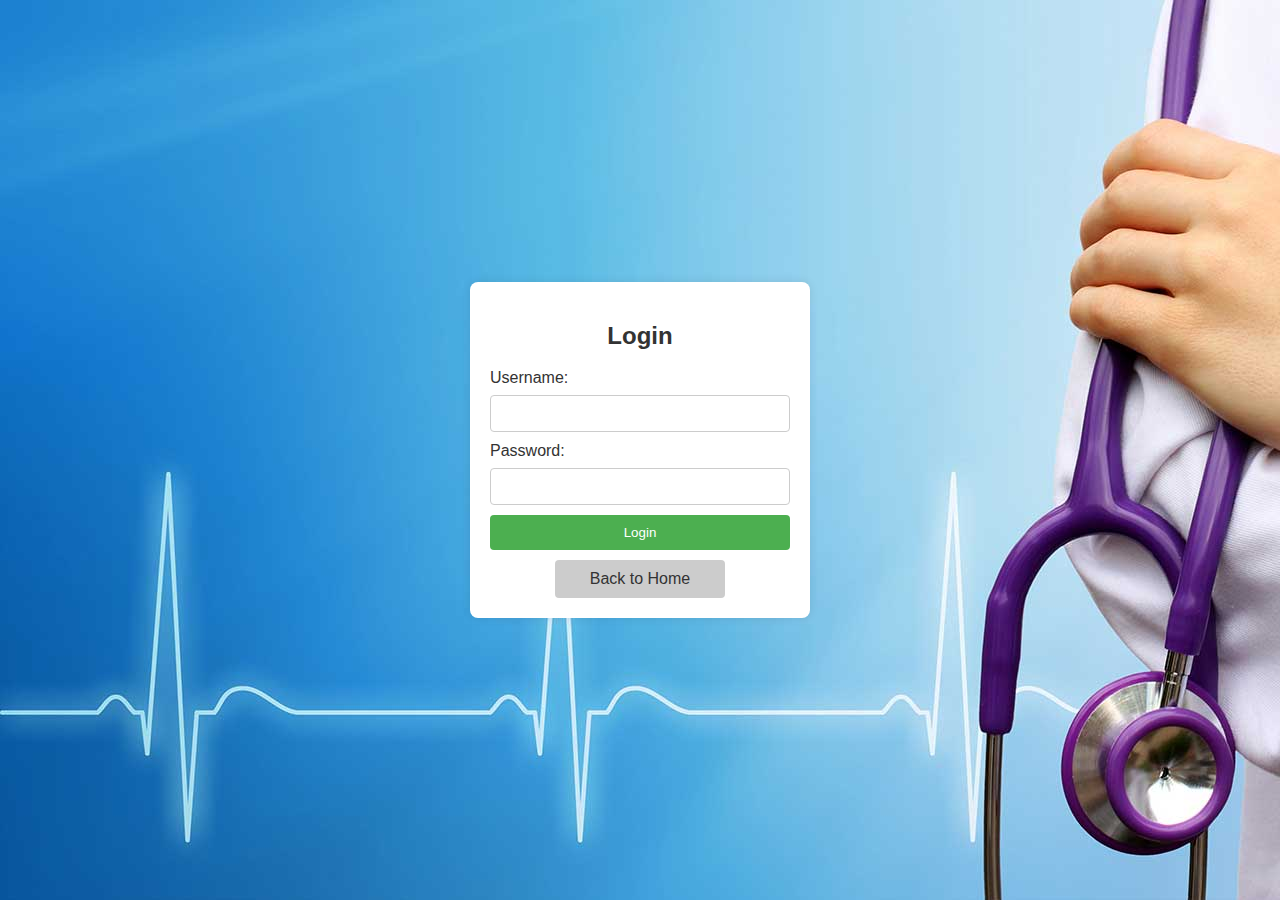
<file: clerk menu/login.html>
<!DOCTYPE html>
<html>
    <head>
        <title>Login</title>
        <style>
            body {
                font-family: Arial, sans-serif;
                background-color: #f4f4f4;
                display: flex;
                justify-content: center;
                align-items: center;
                height: 100vh;
                margin: 0;
            }
            
            
            .background {
                position: absolute;
                top: 0;
                left: 0;
                width: 100%;
                height: 100%;
                background-image: url('bglogin.jpg'); 
                background-size: cover;
                display: flex;
                justify-content: center;
                align-items: center;
            }

            .login-container {
                background-color: #fff;
                padding: 20px;
                border-radius: 8px;
                box-shadow: 0 0 10px rgba(0, 0, 0, 0.1);
                width: 300px;
            }
            .login-container h2 {
                text-align: center;
                color: #333;
            }
            .login-container label {
                display: block;
                margin-bottom: 8px;
                color: #333;
            }
            .login-container input[type="text"],
            .login-container input[type="password"] {
                width: 100%;
                padding: 10px;
                margin-bottom: 10px;
                border: 1px solid #ccc;
                border-radius: 4px;
                box-sizing: border-box;
            }
            .login-container input[type="submit"] {
                width: 100%;
                padding: 10px;
                background-color: #4CAF50;
                color: white;
                border: none;
                border-radius: 4px;
                cursor: pointer;
            }
            .login-container input[type="submit"]:hover {
                background-color: #45a049;
            }
            .login-container .back-button {
                display: block;
                width: 50%;
                padding: 10px;
                background-color: #ccc;
                color: #333;
                text-align: center;
                border: none;
                border-radius: 4px;
                cursor: pointer;
                text-decoration: none;
                margin: 10px auto 0;
            }
            .login-container .back-button:hover {
                background-color: #bbb;
            }
        </style>
    </head>
    <body>
        <div class="background">
        <div class="login-container">
            <h2>Login</h2>
            <form action="login.jsp" method="post">
                <label for="username">Username:</label>
                <input type="text" id="username" name="username" required><br>
                <label for="password">Password:</label>
                <input type="password" id="password" name="password" required><br>
                <input type="submit" value="Login">
            </form>
            <a href="index.html" class="back-button">Back to Home</a>
        </div>
        </div>
    </body>
</html>
</file>
<file: style.css>
/* --- Base Styles & Resets --- */
* {
    margin: 0;
    padding: 0;
    box-sizing: border-box;
}

body {
    font-family: 'Segoe UI', Tahoma, Geneva, Verdana, sans-serif;
    line-height: 1.6;
    background-color: #f9f9f9;
    color: #333;
    /* Sticky Footer properties */
    display: flex;
    flex-direction: column;
    min-height: 100vh; /* Ensures body takes at least the full viewport height */
}

/* --- Utility Classes --- */
.container {
    width: 90%;
    max-width: 960px;
    margin: auto;
    padding: 0 0;
}

/* --- Header Styles --- */
header {
    background-color: #004080;
    color: white;
    padding: 20px 0;
}

header .container {
    display: flex;
    justify-content: space-between;
    align-items: center;
    padding: 0 20px;
}

header h1 {
    text-align: center;
    margin-bottom: 10px;
    font-size: 2.5rem; /* Consistent font-size for all h1 in header */
}

header .logo {
    /* font-size: 1.8rem; */ /* Removed to inherit from header h1 */
    margin: 0;
}

header .logo span {
    color: #facc15;
}

/* Header Navigation Links Hover/Active Effects */
nav ul {
    display: flex;
    list-style: none;
}

nav ul li {
    margin-left: 25px;
}

nav a {
    color: white;
    text-decoration: none; /* Ensure no underline by default */
    font-weight: bold;
    padding: 5px 10px;
    border-radius: 5px;
    display: inline-block;
    transition: background-color 0.3s ease; /* Smooth transition for background */
}

nav a:hover {
    background-color: rgba(255, 255, 255, 0.1); /* Subtle white (greyish) overlay on hover */
    text-decoration: none; /* Ensure no underline on hover */
    cursor: pointer; /* Indicate interactivity */
}

nav a.active {
    background-color: rgba(255, 255, 255, 0.2); /* Slightly more prominent white (greyish) background for active page */
    text-decoration: none; /* No underline for active state */
}

nav a:active {
    background-color: rgba(255, 255, 255, 0.3); /* Darker white (greyish) overlay when clicked */
}

/* --- Main Content Area --- */
main {
    padding: 0;
    flex-grow: 1; /* Allows main content to take up remaining vertical space for sticky footer */
}

/* --- About Section Styles (Now styled like home page sections) --- */
.about-section {
    display: flex;
    flex-wrap: wrap;
    justify-content: space-between;
    align-items: center;
    padding: 60px 20px;
    background-color: #fff; /* Changed background to white */
    color: #333; /* Changed text color for readability on white */
    border-radius: 8px; /* Added for consistency with home page sections */
    box-shadow: 0 2px 5px rgba(0,0,0,0.1); /* Added for consistency */
    /* If this section is inside a .container, its width will be limited.
       To make it span full width with this white background, it needs to be directly
       inside <main> and have a nested .container for its content. */
}

.about-text {
    flex: 2;
    min-width: 300px;
    padding-right: 40px;
}

.greeting {
    color: #facc15; /* Yellow will still stand out on white */
    font-size: 1.1rem;
    margin-bottom: 10px;
}

.name {
    font-size: 2.5rem;
    font-weight: bold;
    margin-bottom: 20px;
}

.bio {
    font-size: 1rem;
    line-height: 1.6;
    color: #555; /* Changed to a darker color for readability on white background */
    margin-bottom: 20px;
}

.btn-yellow {
    display: inline-block;
    background-color: #facc15;
    color: #000;
    padding: 10px 20px;
    font-weight: bold;
    text-decoration: none; /* Ensure no underline */
    border-radius: 5px;
    transition: background-color 0.3s ease;
}

.btn-yellow:hover {
    background-color: #eab308;
}

.about-image {
    flex: 1;
    min-width: 250px;
    display: flex;
    justify-content: center;
    align-items: center;
    padding-left: 20px;
}

.about-image img {
    width: 100%;
    max-width: 350px;
    height: auto;
    border-radius: 20px;
    object-fit: cover;
}

/* --- General Section Styles (for other pages like index.html) --- */
.intro {
    margin-top: 40px; /* Gap between header and "Welcome to My Blog" */
    margin-bottom: 30px;
    padding: 20px;
    background-color: #fff;
    border-radius: 8px;
    box-shadow: 0 2px 5px rgba(0,0,0,0.1);
}

.blog-preview {
    margin-bottom: 30px;
    padding: 20px;
    background-color: #fff;
    border-radius: 8px;
    box-shadow: 0 2px 5px rgba(0,0,0,0.1);
}

.blog-preview .post {
    border: 1px solid #eee;
    padding: 15px;
    margin-top: 15px;
    border-radius: 5px;
    background-color: #fcfcfc;
}

.blog-preview .post h4 {
    margin-bottom: 5px;
    color: #004080;
}

.blog-preview .post p {
    font-size: 0.95rem;
    color: #555;
}

.blog-preview .post a {
    display: inline-block;
    margin-top: 10px;
    color: #0056b3;
    text-decoration: none; /* Ensure no underline */
    font-weight: bold;
}

.blog-preview .post a:hover {
    text-decoration: none; /* No underline on hover */
}

/* --- Footer Styles --- */
footer {
    text-align: center;
    background-color: #004080;
    color: white;
    padding: 15px;
    margin-top: 40px;
    width: 100%;
}

/* --- Responsive Adjustments --- */
@media (max-width: 768px) {
    header .container {
        flex-direction: column;
        text-align: center;
    }

    nav ul {
        margin-top: 15px;
    }

    nav ul li {
        margin: 0 10px;
    }

    .about-section {
        flex-direction: column;
        padding: 40px 20px;
    }

    .about-text {
        padding-right: 0;
        text-align: center;
    }

    .name {
        font-size: 2rem;
    }

    .about-image {
        padding-left: 0;
    }

    .about-image img {
        max-width: 280px;
    }
}

@media (max-width: 480px) {
    header .logo {
        font-size: 1.5rem;
    }

    nav ul li {
        margin: 0 8px;
    }

    .name {
        font-size: 1.8rem;
    }

    .bio {
        font-size: 0.9rem;
    }

    .btn-yellow {
        padding: 8px 15px;
        font-size: 0.9rem;
    }
}
</file>
